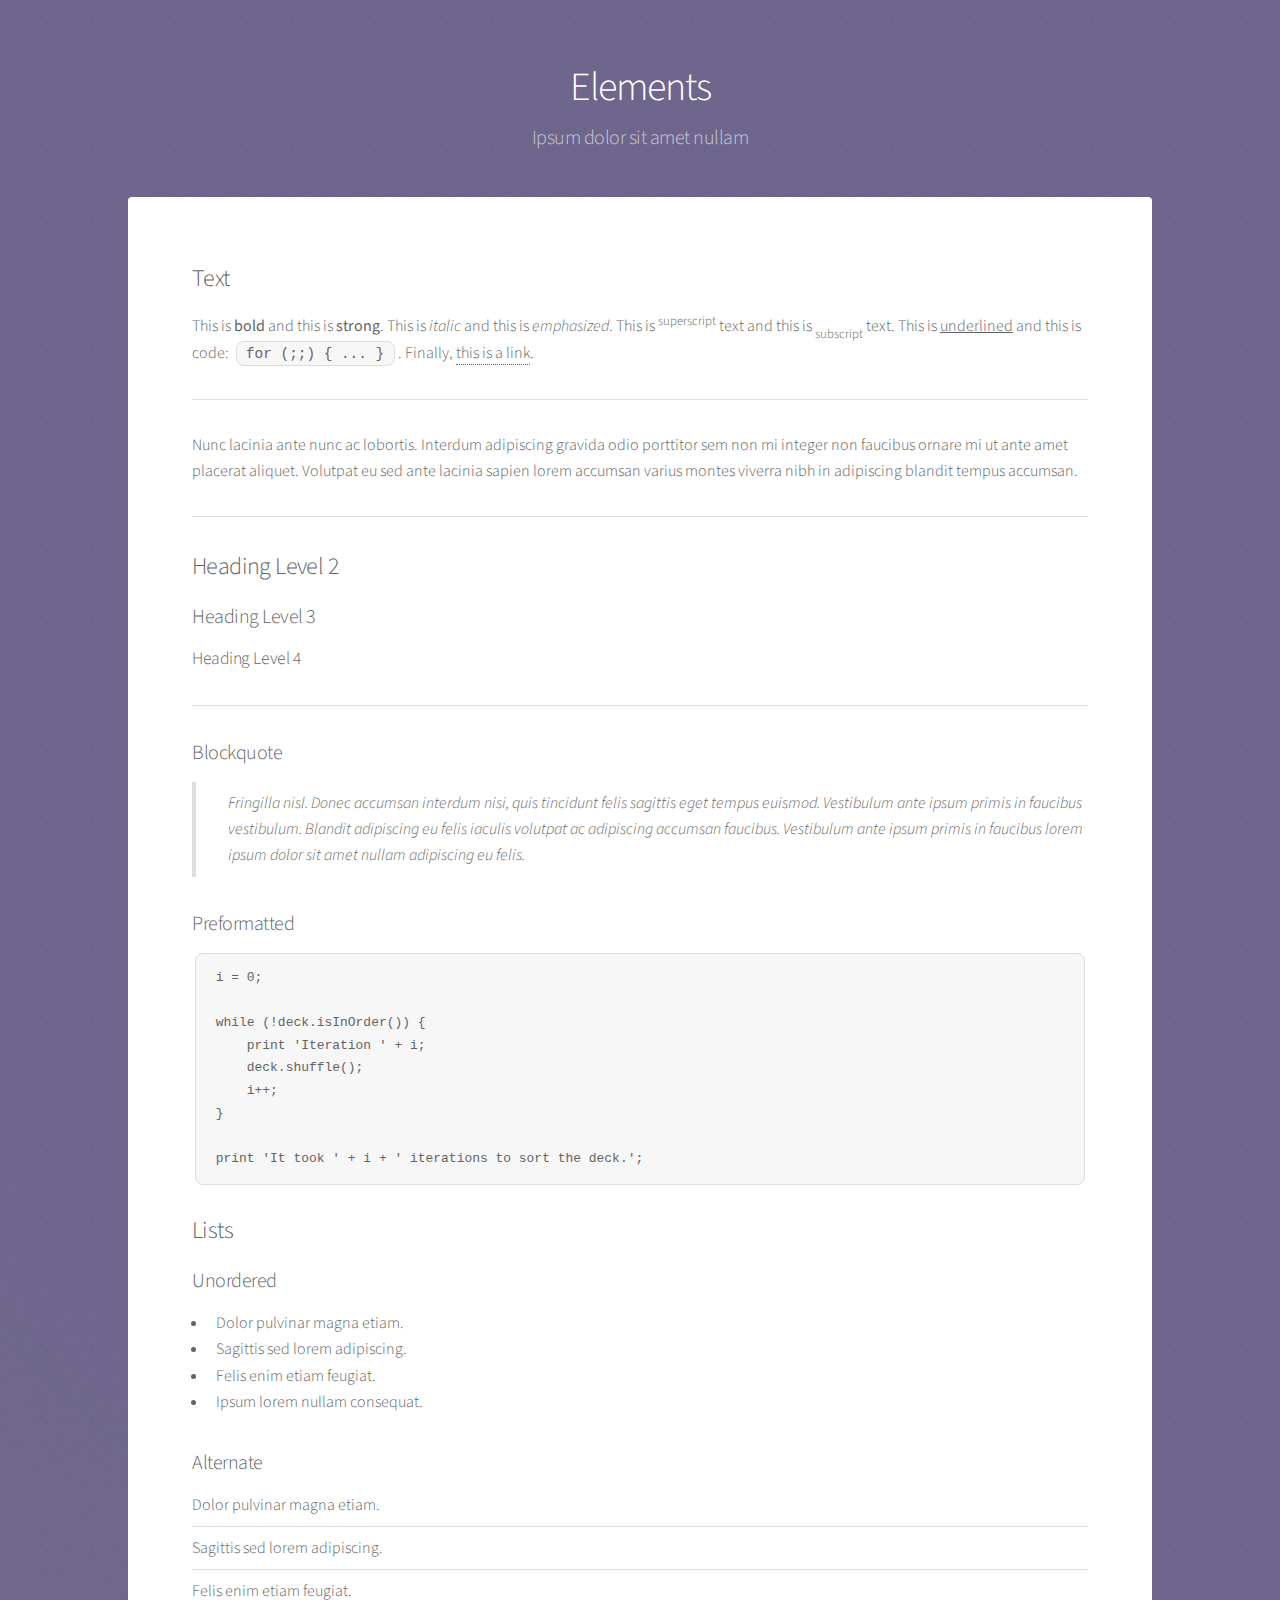
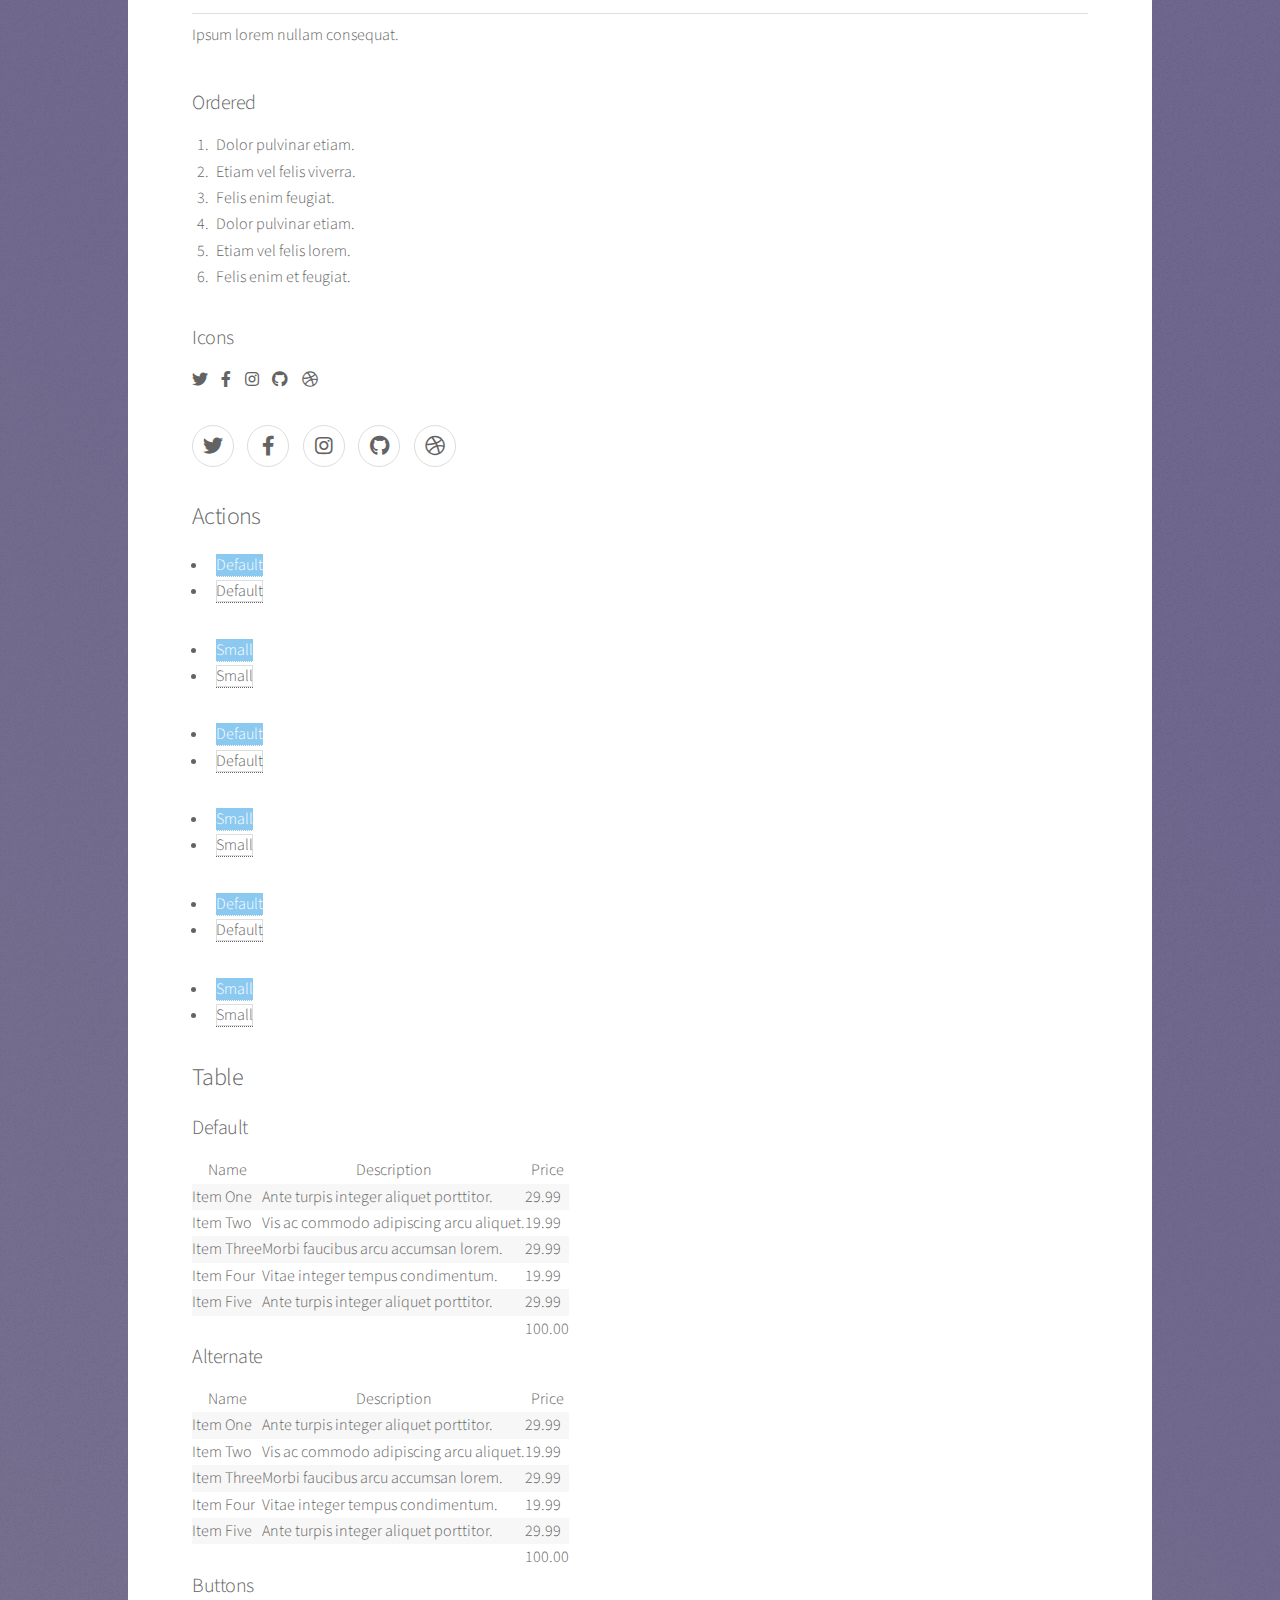
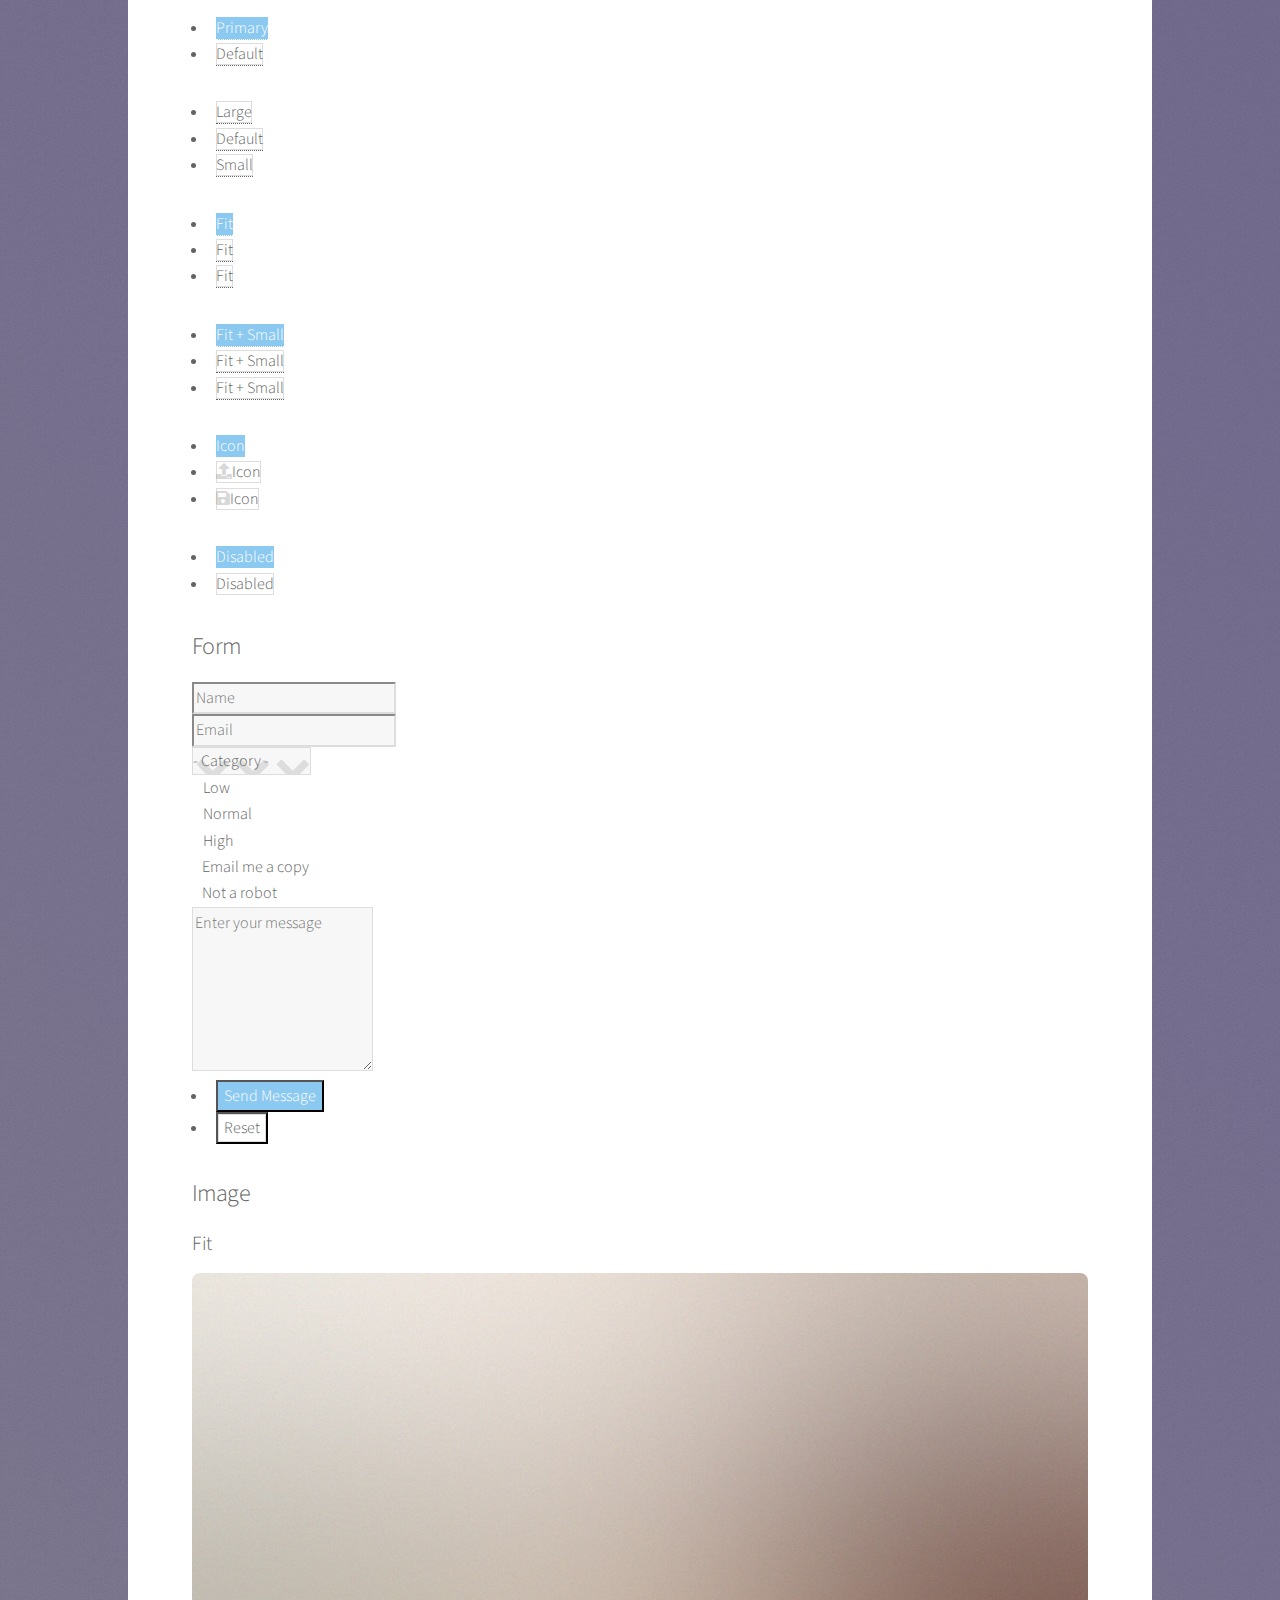
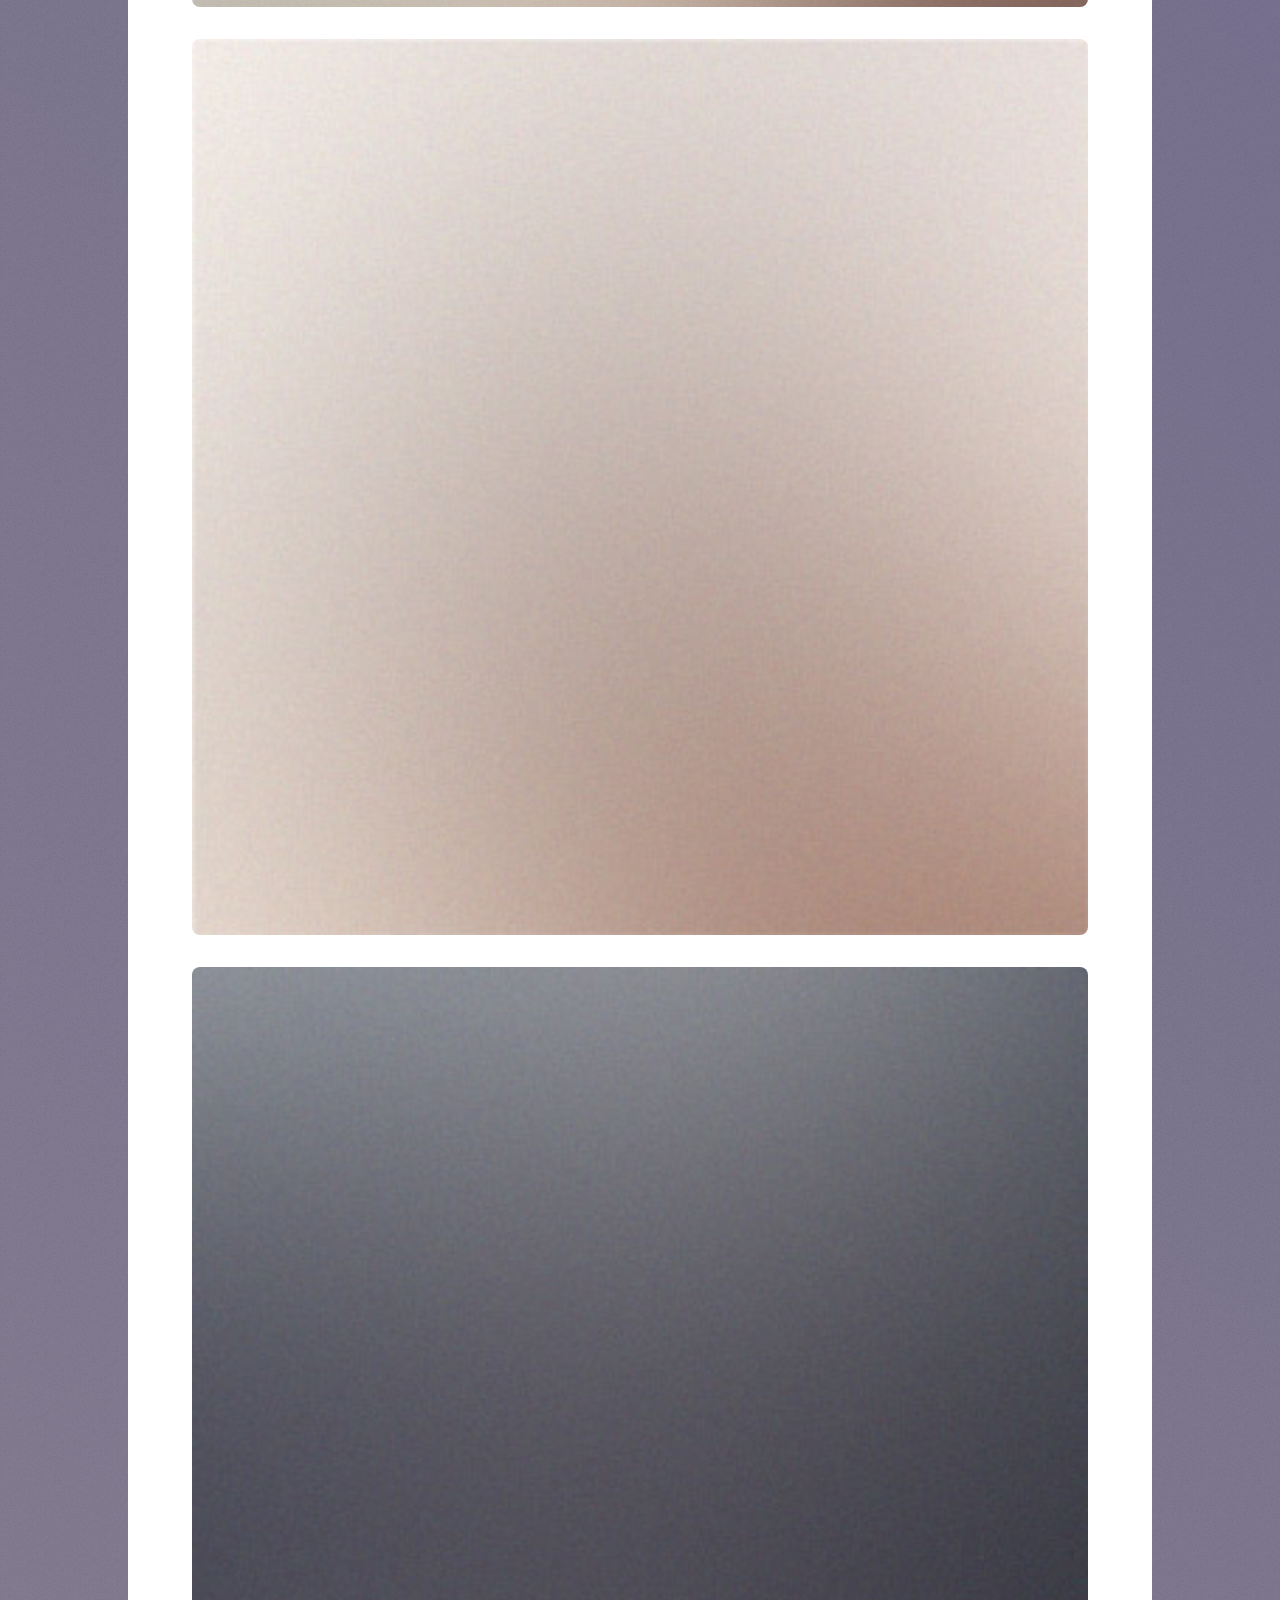
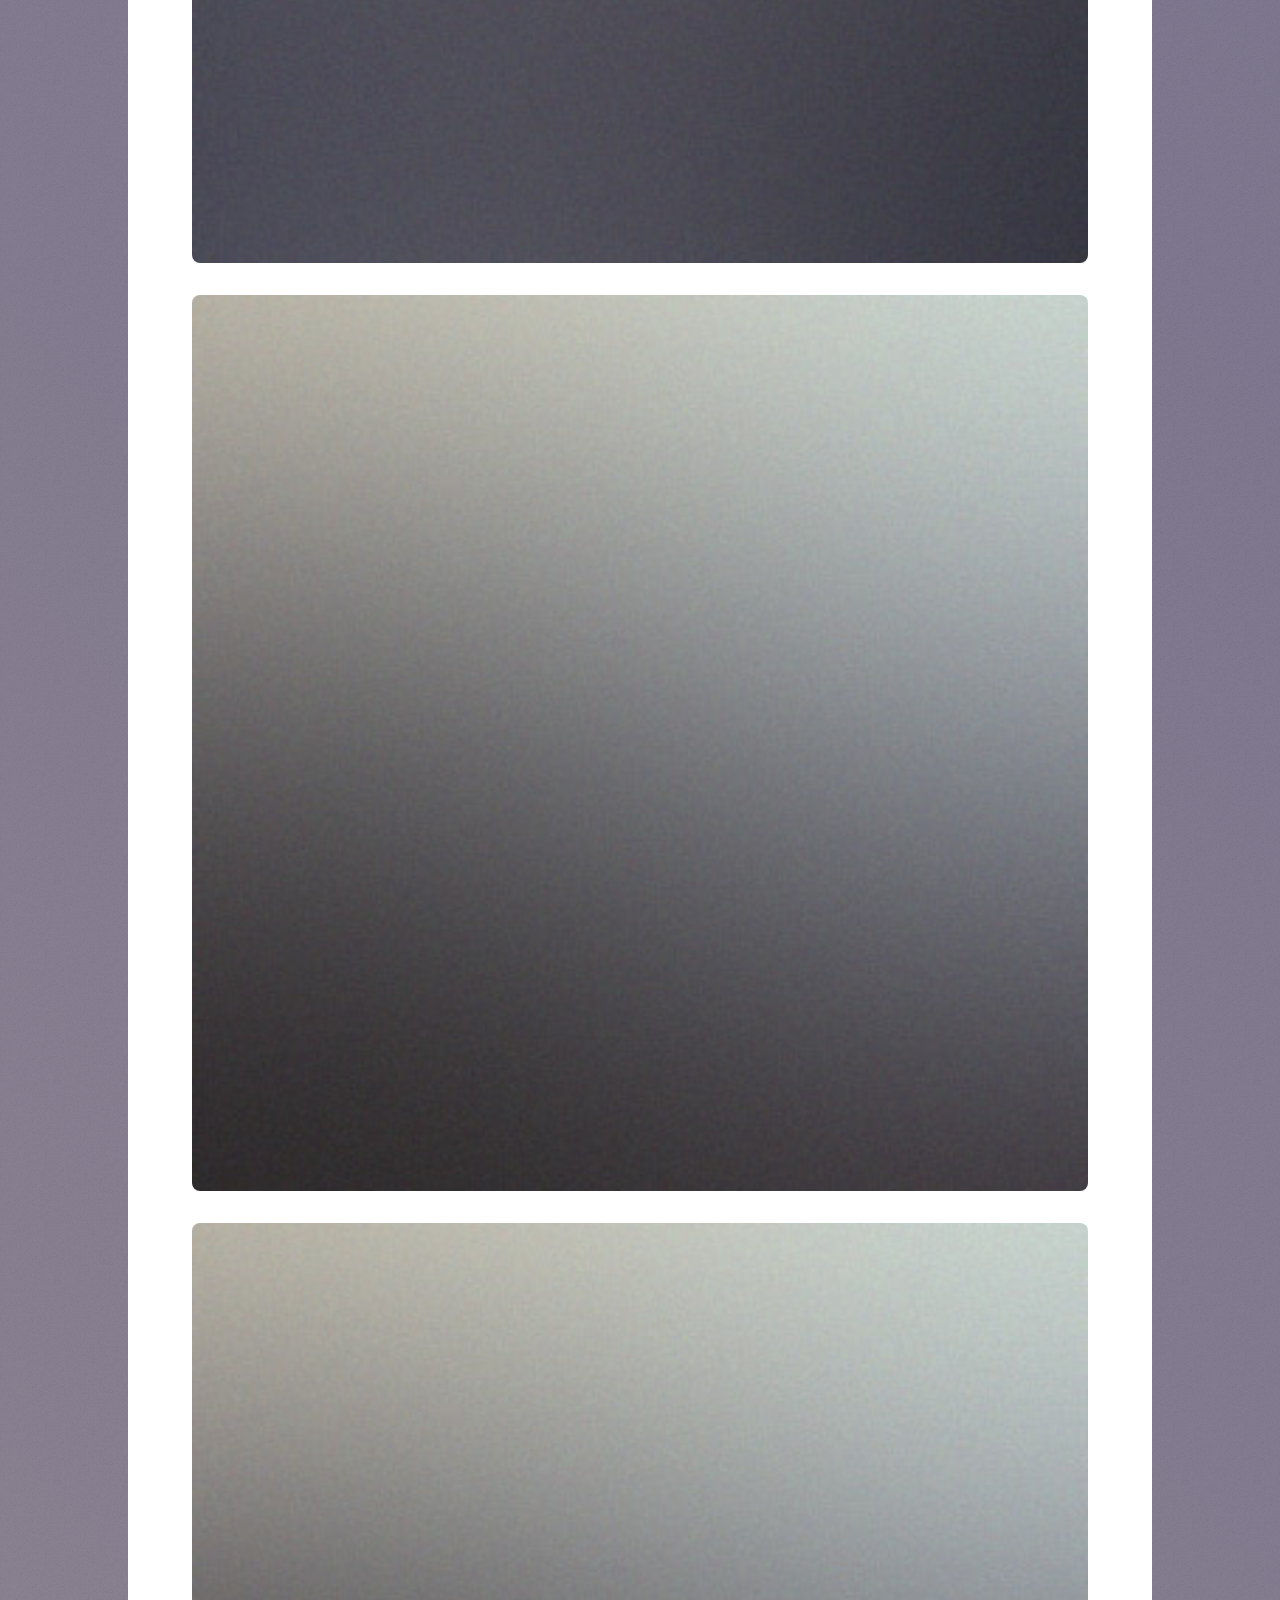
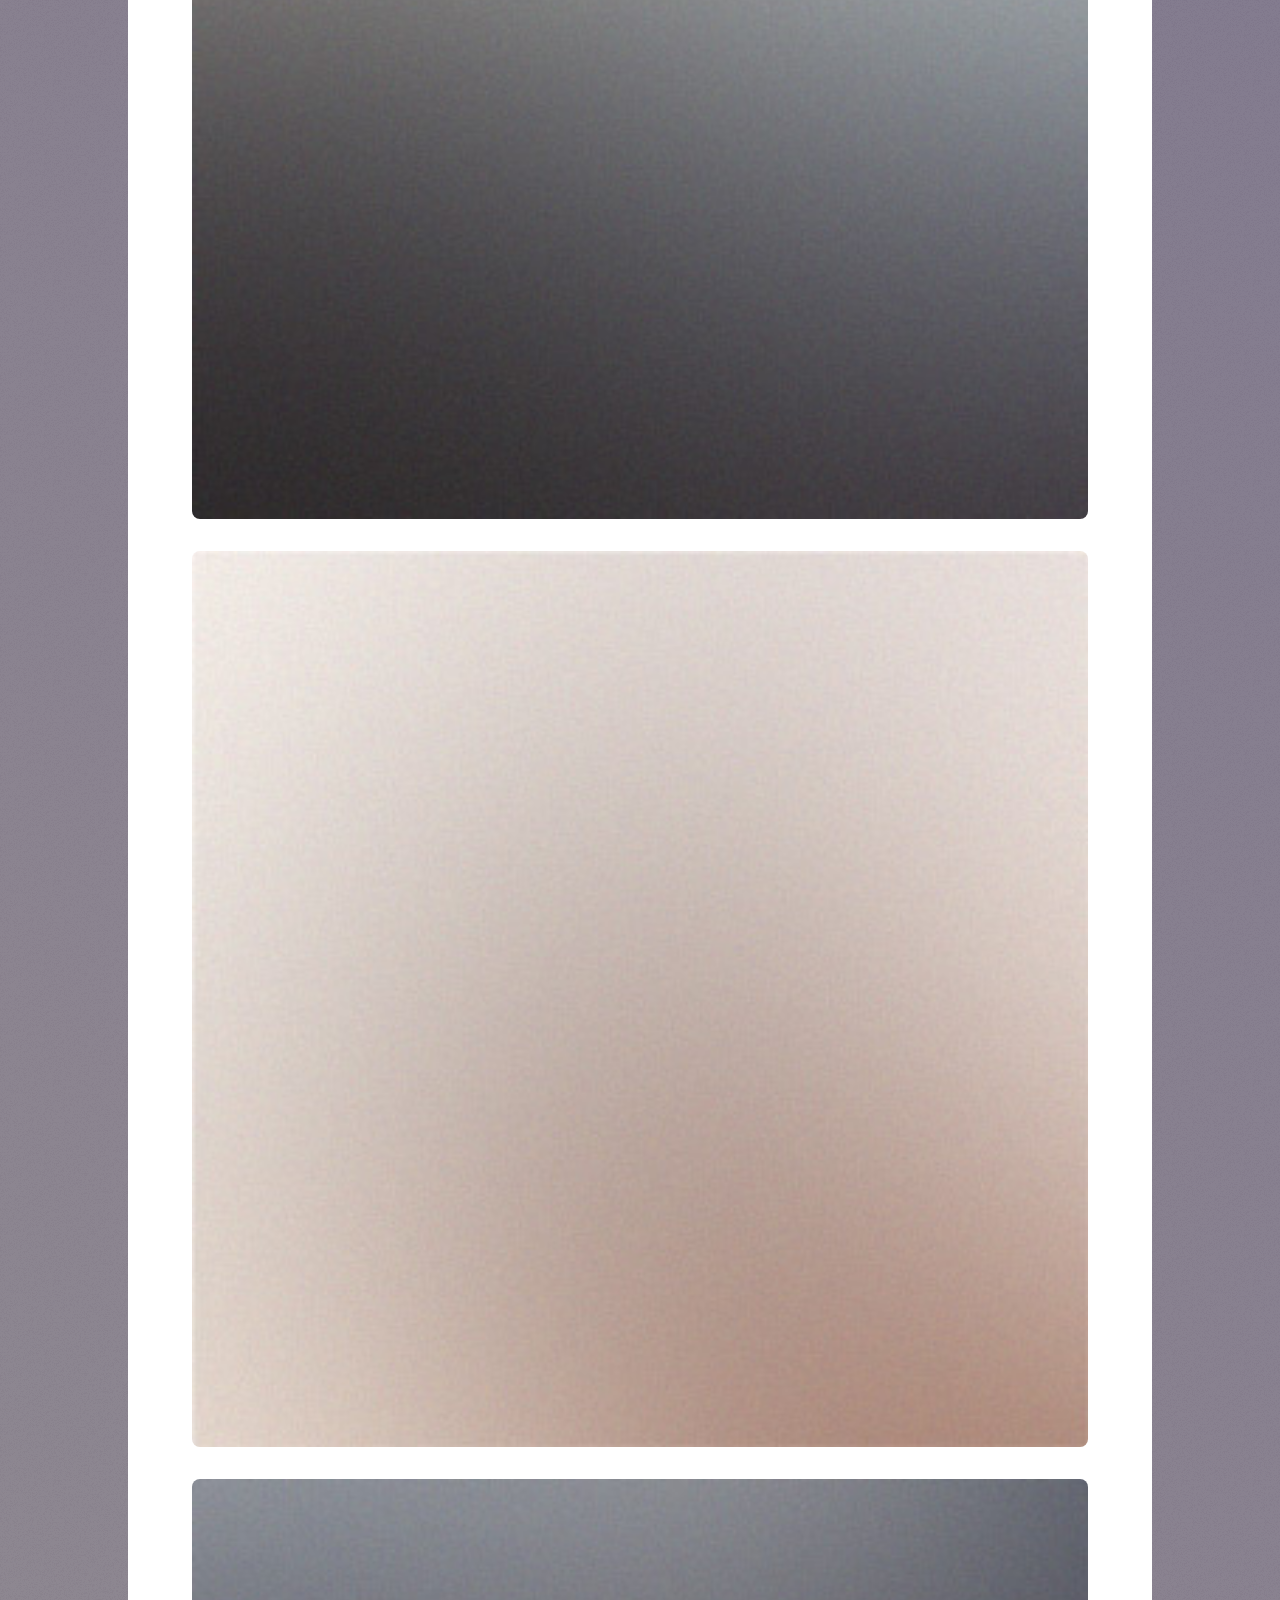
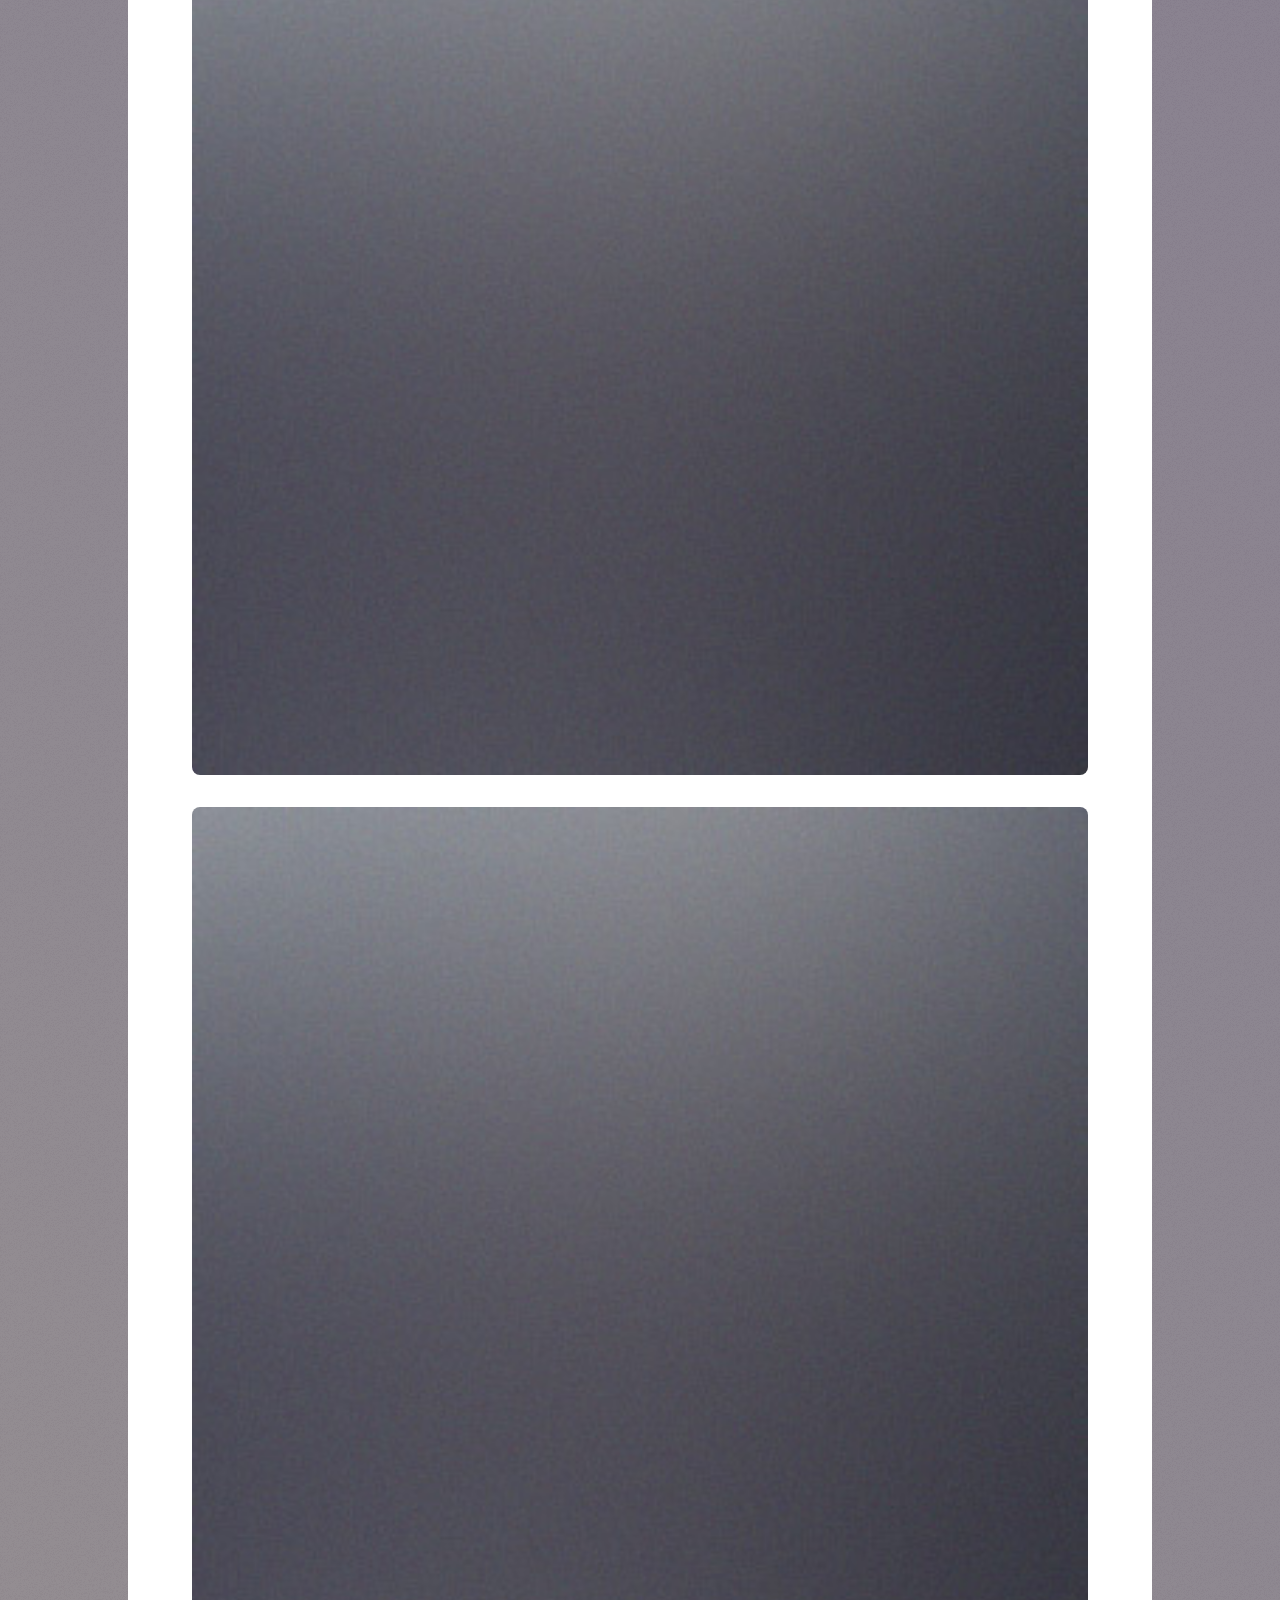
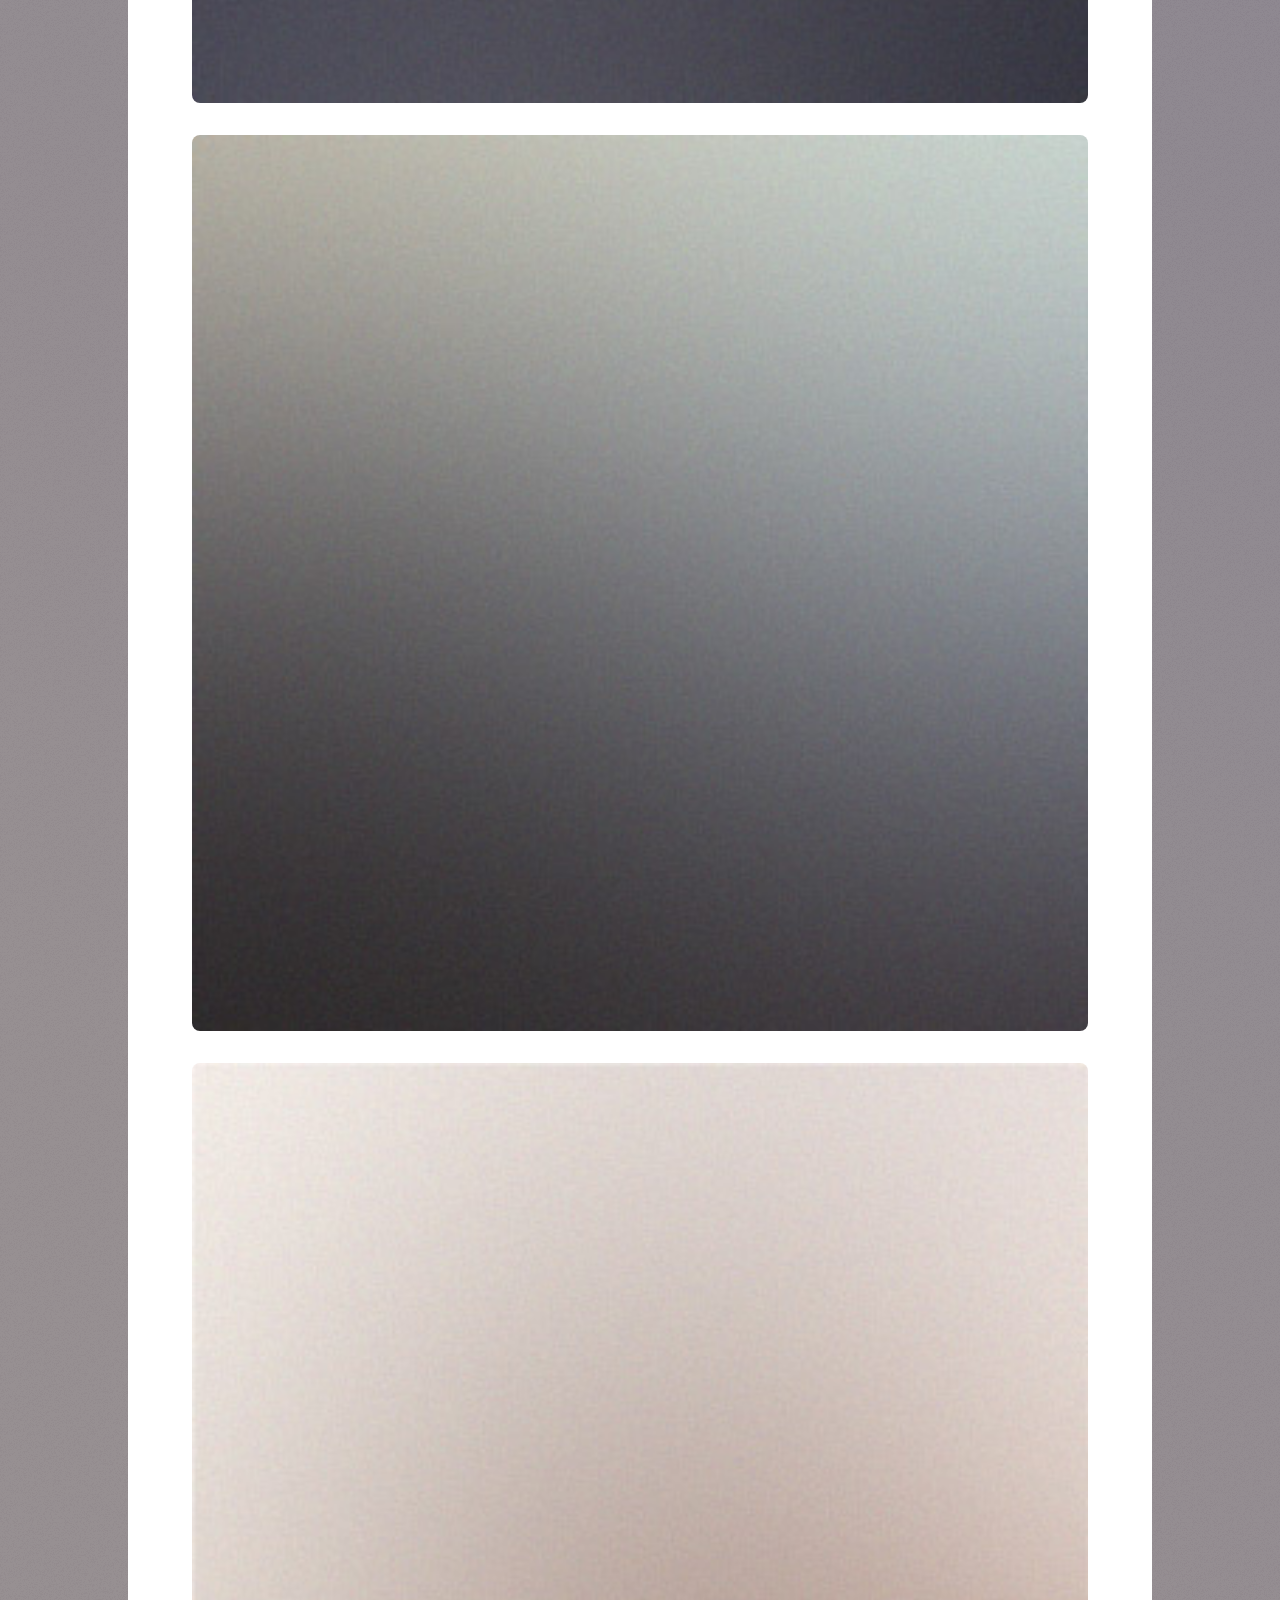
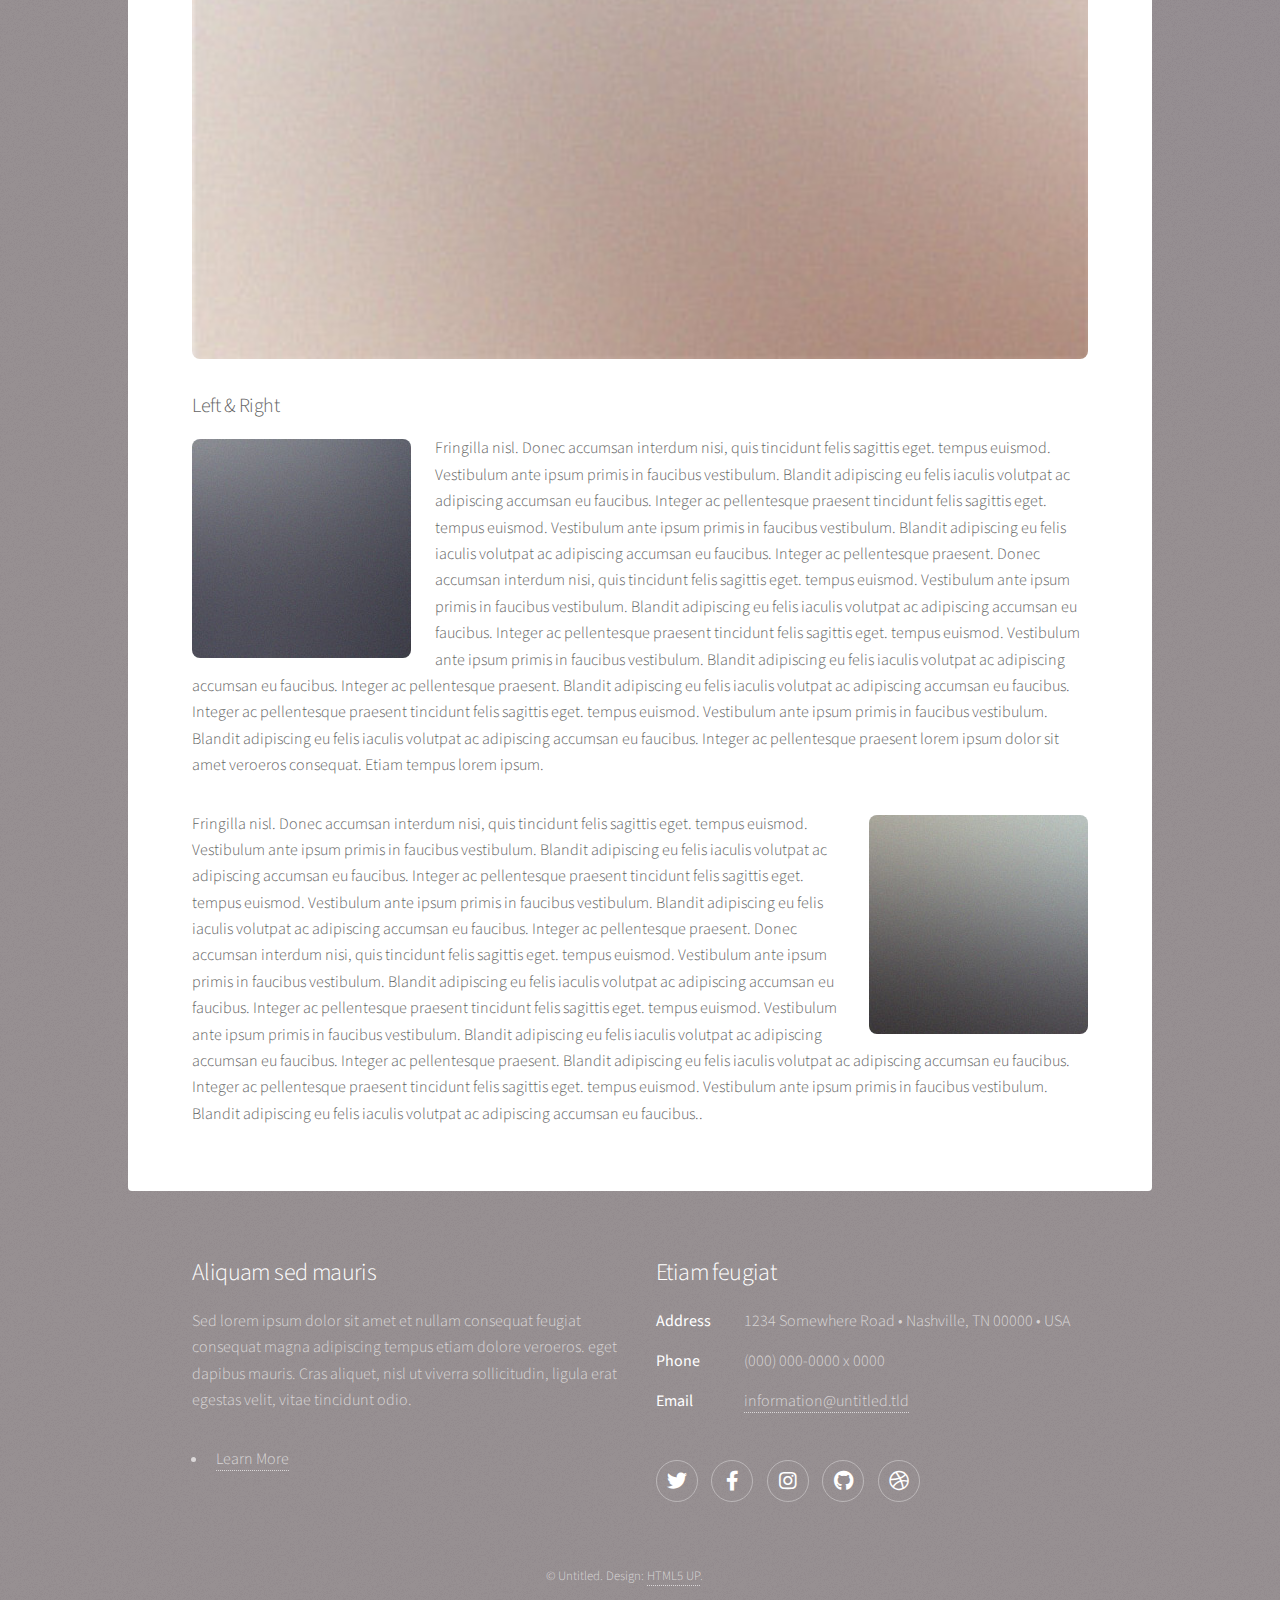
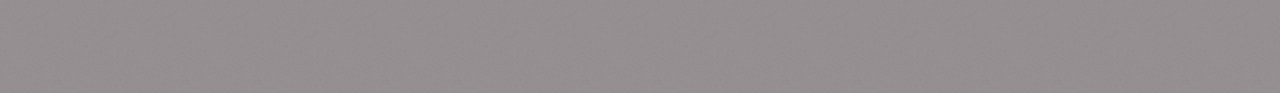
<file: elements.html>
<!DOCTYPE HTML>
<!--
	Stellar by HTML5 UP
	html5up.net | @ajlkn
	Free for personal and commercial use under the CCA 3.0 license (html5up.net/license)
-->
<html>
	<head>
		<title>Elements - Stellar by HTML5 UP</title>
		<meta charset="utf-8" />
		<meta name="viewport" content="width=device-width, initial-scale=1, user-scalable=no" />
		<link rel="stylesheet" href="assets/css/main.css" />
		<noscript><link rel="stylesheet" href="assets/css/noscript.css" /></noscript>
	</head>
	<body class="is-preload">

		<!-- Wrapper -->
			<div id="wrapper">

				<!-- Header -->
					<header id="header">
						<h1>Elements</h1>
						<p>Ipsum dolor sit amet nullam</p>
					</header>

				<!-- Main -->
					<div id="main">

						<!-- Content -->
							<section id="content" class="main">

								<!-- Text -->
									<section>
										<h2>Text</h2>
										<p>This is <b>bold</b> and this is <strong>strong</strong>. This is <i>italic</i> and this is <em>emphasized</em>.
										This is <sup>superscript</sup> text and this is <sub>subscript</sub> text.
										This is <u>underlined</u> and this is code: <code>for (;;) { ... }</code>. Finally, <a href="#">this is a link</a>.</p>
										<hr />
										<p>Nunc lacinia ante nunc ac lobortis. Interdum adipiscing gravida odio porttitor sem non mi integer non faucibus ornare mi ut ante amet placerat aliquet. Volutpat eu sed ante lacinia sapien lorem accumsan varius montes viverra nibh in adipiscing blandit tempus accumsan.</p>
										<hr />
										<h2>Heading Level 2</h2>
										<h3>Heading Level 3</h3>
										<h4>Heading Level 4</h4>
										<hr />
										<h3>Blockquote</h3>
										<blockquote>Fringilla nisl. Donec accumsan interdum nisi, quis tincidunt felis sagittis eget tempus euismod. Vestibulum ante ipsum primis in faucibus vestibulum. Blandit adipiscing eu felis iaculis volutpat ac adipiscing accumsan faucibus. Vestibulum ante ipsum primis in faucibus lorem ipsum dolor sit amet nullam adipiscing eu felis.</blockquote>
										<h3>Preformatted</h3>
										<pre><code>i = 0;

while (!deck.isInOrder()) {
    print 'Iteration ' + i;
    deck.shuffle();
    i++;
}

print 'It took ' + i + ' iterations to sort the deck.';</code></pre>
									</section>

								<!-- Lists -->
									<section>
										<h2>Lists</h2>
										<div class="row">
											<div class="col-6 col-12-medium">
												<h3>Unordered</h3>
												<ul>
													<li>Dolor pulvinar magna etiam.</li>
													<li>Sagittis sed lorem adipiscing.</li>
													<li>Felis enim etiam feugiat.</li>
													<li>Ipsum lorem nullam consequat.</li>
												</ul>
												<h3>Alternate</h3>
												<ul class="alt">
													<li>Dolor pulvinar magna etiam.</li>
													<li>Sagittis sed lorem adipiscing.</li>
													<li>Felis enim etiam feugiat.</li>
													<li>Ipsum lorem nullam consequat.</li>
												</ul>
											</div>
											<div class="col-6 col-12-medium">
												<h3>Ordered</h3>
												<ol>
													<li>Dolor pulvinar etiam.</li>
													<li>Etiam vel felis viverra.</li>
													<li>Felis enim feugiat.</li>
													<li>Dolor pulvinar etiam.</li>
													<li>Etiam vel felis lorem.</li>
													<li>Felis enim et feugiat.</li>
												</ol>
												<h3>Icons</h3>
												<ul class="icons">
													<li><a href="#" class="icon brands fa-twitter"><span class="label">Twitter</span></a></li>
													<li><a href="#" class="icon brands fa-facebook-f"><span class="label">Facebook</span></a></li>
													<li><a href="#" class="icon brands fa-instagram"><span class="label">Instagram</span></a></li>
													<li><a href="#" class="icon brands fa-github"><span class="label">GitHub</span></a></li>
													<li><a href="#" class="icon brands fa-dribbble"><span class="label">Dribbble</span></a></li>
												</ul>
												<ul class="icons">
													<li><a href="#" class="icon brands alt fa-twitter"><span class="label">Twitter</span></a></li>
													<li><a href="#" class="icon brands alt fa-facebook-f"><span class="label">Facebook</span></a></li>
													<li><a href="#" class="icon brands alt fa-instagram"><span class="label">Instagram</span></a></li>
													<li><a href="#" class="icon brands alt fa-github"><span class="label">GitHub</span></a></li>
													<li><a href="#" class="icon brands alt fa-dribbble"><span class="label">Dribbble</span></a></li>
												</ul>
											</div>
										</div>
										<h2>Actions</h2>
										<div class="row">
											<div class="col-6 col-12-medium">
												<ul class="actions">
													<li><a href="#" class="button primary">Default</a></li>
													<li><a href="#" class="button">Default</a></li>
												</ul>
												<ul class="actions small">
													<li><a href="#" class="button primary small">Small</a></li>
													<li><a href="#" class="button small">Small</a></li>
												</ul>
												<ul class="actions stacked">
													<li><a href="#" class="button primary">Default</a></li>
													<li><a href="#" class="button">Default</a></li>
												</ul>
												<ul class="actions stacked">
													<li><a href="#" class="button primary small">Small</a></li>
													<li><a href="#" class="button small">Small</a></li>
												</ul>
											</div>
											<div class="col-6 col-12-medium">
												<ul class="actions stacked">
													<li><a href="#" class="button primary fit">Default</a></li>
													<li><a href="#" class="button fit">Default</a></li>
												</ul>
												<ul class="actions stacked">
													<li><a href="#" class="button primary small fit">Small</a></li>
													<li><a href="#" class="button small fit">Small</a></li>
												</ul>
											</div>
										</div>
									</section>

								<!-- Table -->
									<section>
										<h2>Table</h2>
										<h3>Default</h3>
										<div class="table-wrapper">
											<table>
												<thead>
													<tr>
														<th>Name</th>
														<th>Description</th>
														<th>Price</th>
													</tr>
												</thead>
												<tbody>
													<tr>
														<td>Item One</td>
														<td>Ante turpis integer aliquet porttitor.</td>
														<td>29.99</td>
													</tr>
													<tr>
														<td>Item Two</td>
														<td>Vis ac commodo adipiscing arcu aliquet.</td>
														<td>19.99</td>
													</tr>
													<tr>
														<td>Item Three</td>
														<td> Morbi faucibus arcu accumsan lorem.</td>
														<td>29.99</td>
													</tr>
													<tr>
														<td>Item Four</td>
														<td>Vitae integer tempus condimentum.</td>
														<td>19.99</td>
													</tr>
													<tr>
														<td>Item Five</td>
														<td>Ante turpis integer aliquet porttitor.</td>
														<td>29.99</td>
													</tr>
												</tbody>
												<tfoot>
													<tr>
														<td colspan="2"></td>
														<td>100.00</td>
													</tr>
												</tfoot>
											</table>
										</div>

										<h3>Alternate</h3>
										<div class="table-wrapper">
											<table class="alt">
												<thead>
													<tr>
														<th>Name</th>
														<th>Description</th>
														<th>Price</th>
													</tr>
												</thead>
												<tbody>
													<tr>
														<td>Item One</td>
														<td>Ante turpis integer aliquet porttitor.</td>
														<td>29.99</td>
													</tr>
													<tr>
														<td>Item Two</td>
														<td>Vis ac commodo adipiscing arcu aliquet.</td>
														<td>19.99</td>
													</tr>
													<tr>
														<td>Item Three</td>
														<td> Morbi faucibus arcu accumsan lorem.</td>
														<td>29.99</td>
													</tr>
													<tr>
														<td>Item Four</td>
														<td>Vitae integer tempus condimentum.</td>
														<td>19.99</td>
													</tr>
													<tr>
														<td>Item Five</td>
														<td>Ante turpis integer aliquet porttitor.</td>
														<td>29.99</td>
													</tr>
												</tbody>
												<tfoot>
													<tr>
														<td colspan="2"></td>
														<td>100.00</td>
													</tr>
												</tfoot>
											</table>
										</div>
									</section>

								<!-- Buttons -->
									<section>
										<h3>Buttons</h3>
										<ul class="actions">
											<li><a href="#" class="button primary">Primary</a></li>
											<li><a href="#" class="button">Default</a></li>
										</ul>
										<ul class="actions">
											<li><a href="#" class="button large">Large</a></li>
											<li><a href="#" class="button">Default</a></li>
											<li><a href="#" class="button small">Small</a></li>
										</ul>
										<ul class="actions fit">
											<li><a href="#" class="button primary fit">Fit</a></li>
											<li><a href="#" class="button fit">Fit</a></li>
											<li><a href="#" class="button fit">Fit</a></li>
										</ul>
										<ul class="actions fit small">
											<li><a href="#" class="button primary fit small">Fit + Small</a></li>
											<li><a href="#" class="button fit small">Fit + Small</a></li>
											<li><a href="#" class="button fit small">Fit + Small</a></li>
										</ul>
										<ul class="actions">
											<li><a href="#" class="button primary icon solidfa-download">Icon</a></li>
											<li><a href="#" class="button icon solid fa-upload">Icon</a></li>
											<li><a href="#" class="button icon solid fa-save">Icon</a></li>
										</ul>
										<ul class="actions">
											<li><span class="button primary disabled">Disabled</span></li>
											<li><span class="button disabled">Disabled</span></li>
										</ul>
									</section>

								<!-- Form -->
									<section>
										<h2>Form</h2>
										<form method="post" action="#">
											<div class="row gtr-uniform">
												<div class="col-6 col-12-xsmall">
													<input type="text" name="demo-name" id="demo-name" value="" placeholder="Name" />
												</div>
												<div class="col-6 col-12-xsmall">
													<input type="email" name="demo-email" id="demo-email" value="" placeholder="Email" />
												</div>
												<div class="col-12">
													<select name="demo-category" id="demo-category">
														<option value="">- Category -</option>
														<option value="1">Manufacturing</option>
														<option value="1">Shipping</option>
														<option value="1">Administration</option>
														<option value="1">Human Resources</option>
													</select>
												</div>
												<div class="col-4 col-12-small">
													<input type="radio" id="demo-priority-low" name="demo-priority" checked>
													<label for="demo-priority-low">Low</label>
												</div>
												<div class="col-4 col-12-small">
													<input type="radio" id="demo-priority-normal" name="demo-priority">
													<label for="demo-priority-normal">Normal</label>
												</div>
												<div class="col-4 col-12-small">
													<input type="radio" id="demo-priority-high" name="demo-priority">
													<label for="demo-priority-high">High</label>
												</div>
												<div class="col-6 col-12-small">
													<input type="checkbox" id="demo-copy" name="demo-copy">
													<label for="demo-copy">Email me a copy</label>
												</div>
												<div class="col-6 col-12-small">
													<input type="checkbox" id="demo-human" name="demo-human" checked>
													<label for="demo-human">Not a robot</label>
												</div>
												<div class="col-12">
													<textarea name="demo-message" id="demo-message" placeholder="Enter your message" rows="6"></textarea>
												</div>
												<div class="col-12">
													<ul class="actions">
														<li><input type="submit" value="Send Message" class="primary" /></li>
														<li><input type="reset" value="Reset" /></li>
													</ul>
												</div>
											</div>
										</form>
									</section>

								<!-- Image -->
									<section>
										<h2>Image</h2>
										<h3>Fit</h3>
										<div class="box alt">
											<div class="row gtr-uniform">
												<div class="col-12"><span class="image fit"><img src="images/pic04.jpg" alt="" /></span></div>
												<div class="col-4"><span class="image fit"><img src="images/pic01.jpg" alt="" /></span></div>
												<div class="col-4"><span class="image fit"><img src="images/pic02.jpg" alt="" /></span></div>
												<div class="col-4"><span class="image fit"><img src="images/pic03.jpg" alt="" /></span></div>
												<div class="col-4"><span class="image fit"><img src="images/pic03.jpg" alt="" /></span></div>
												<div class="col-4"><span class="image fit"><img src="images/pic01.jpg" alt="" /></span></div>
												<div class="col-4"><span class="image fit"><img src="images/pic02.jpg" alt="" /></span></div>
												<div class="col-4"><span class="image fit"><img src="images/pic02.jpg" alt="" /></span></div>
												<div class="col-4"><span class="image fit"><img src="images/pic03.jpg" alt="" /></span></div>
												<div class="col-4"><span class="image fit"><img src="images/pic01.jpg" alt="" /></span></div>
											</div>
										</div>
										<h3>Left &amp; Right</h3>
										<p><span class="image left"><img src="images/pic05.jpg" alt="" /></span>Fringilla nisl. Donec accumsan interdum nisi, quis tincidunt felis sagittis eget. tempus euismod. Vestibulum ante ipsum primis in faucibus vestibulum. Blandit adipiscing eu felis iaculis volutpat ac adipiscing accumsan eu faucibus. Integer ac pellentesque praesent tincidunt felis sagittis eget. tempus euismod. Vestibulum ante ipsum primis in faucibus vestibulum. Blandit adipiscing eu felis iaculis volutpat ac adipiscing accumsan eu faucibus. Integer ac pellentesque praesent. Donec accumsan interdum nisi, quis tincidunt felis sagittis eget. tempus euismod. Vestibulum ante ipsum primis in faucibus vestibulum. Blandit adipiscing eu felis iaculis volutpat ac adipiscing accumsan eu faucibus. Integer ac pellentesque praesent tincidunt felis sagittis eget. tempus euismod. Vestibulum ante ipsum primis in faucibus vestibulum. Blandit adipiscing eu felis iaculis volutpat ac adipiscing accumsan eu faucibus. Integer ac pellentesque praesent. Blandit adipiscing eu felis iaculis volutpat ac adipiscing accumsan eu faucibus. Integer ac pellentesque praesent tincidunt felis sagittis eget. tempus euismod. Vestibulum ante ipsum primis in faucibus vestibulum. Blandit adipiscing eu felis iaculis volutpat ac adipiscing accumsan eu faucibus. Integer ac pellentesque praesent lorem ipsum dolor sit amet veroeros consequat. Etiam tempus lorem ipsum.</p>
										<p><span class="image right"><img src="images/pic06.jpg" alt="" /></span>Fringilla nisl. Donec accumsan interdum nisi, quis tincidunt felis sagittis eget. tempus euismod. Vestibulum ante ipsum primis in faucibus vestibulum. Blandit adipiscing eu felis iaculis volutpat ac adipiscing accumsan eu faucibus. Integer ac pellentesque praesent tincidunt felis sagittis eget. tempus euismod. Vestibulum ante ipsum primis in faucibus vestibulum. Blandit adipiscing eu felis iaculis volutpat ac adipiscing accumsan eu faucibus. Integer ac pellentesque praesent. Donec accumsan interdum nisi, quis tincidunt felis sagittis eget. tempus euismod. Vestibulum ante ipsum primis in faucibus vestibulum. Blandit adipiscing eu felis iaculis volutpat ac adipiscing accumsan eu faucibus. Integer ac pellentesque praesent tincidunt felis sagittis eget. tempus euismod. Vestibulum ante ipsum primis in faucibus vestibulum. Blandit adipiscing eu felis iaculis volutpat ac adipiscing accumsan eu faucibus. Integer ac pellentesque praesent. Blandit adipiscing eu felis iaculis volutpat ac adipiscing accumsan eu faucibus. Integer ac pellentesque praesent tincidunt felis sagittis eget. tempus euismod. Vestibulum ante ipsum primis in faucibus vestibulum. Blandit adipiscing eu felis iaculis volutpat ac adipiscing accumsan eu faucibus..</p>
									</section>

							</section>

					</div>

				<!-- Footer -->
					<footer id="footer">
						<section>
							<h2>Aliquam sed mauris</h2>
							<p>Sed lorem ipsum dolor sit amet et nullam consequat feugiat consequat magna adipiscing tempus etiam dolore veroeros. eget dapibus mauris. Cras aliquet, nisl ut viverra sollicitudin, ligula erat egestas velit, vitae tincidunt odio.</p>
							<ul class="actions">
								<li><a href="#" class="button">Learn More</a></li>
							</ul>
						</section>
						<section>
							<h2>Etiam feugiat</h2>
							<dl class="alt">
								<dt>Address</dt>
								<dd>1234 Somewhere Road &bull; Nashville, TN 00000 &bull; USA</dd>
								<dt>Phone</dt>
								<dd>(000) 000-0000 x 0000</dd>
								<dt>Email</dt>
								<dd><a href="#">information@untitled.tld</a></dd>
							</dl>
							<ul class="icons">
								<li><a href="#" class="icon brands fa-twitter alt"><span class="label">Twitter</span></a></li>
								<li><a href="#" class="icon brands fa-facebook-f alt"><span class="label">Facebook</span></a></li>
								<li><a href="#" class="icon brands fa-instagram alt"><span class="label">Instagram</span></a></li>
								<li><a href="#" class="icon brands fa-github alt"><span class="label">GitHub</span></a></li>
								<li><a href="#" class="icon brands fa-dribbble alt"><span class="label">Dribbble</span></a></li>
							</ul>
						</section>
						<p class="copyright">&copy; Untitled. Design: <a href="https://html5up.net">HTML5 UP</a>.</p>
					</footer>

			</div>

		<!-- Scripts -->
			<script src="assets/js/jquery.min.js"></script>
			<script src="assets/js/jquery.scrollex.min.js"></script>
			<script src="assets/js/jquery.scrolly.min.js"></script>
			<script src="assets/js/browser.min.js"></script>
			<script src="assets/js/breakpoints.min.js"></script>
			<script src="assets/js/util.js"></script>
			<script src="assets/js/main.js"></script>

	</body>
</html>
</file>
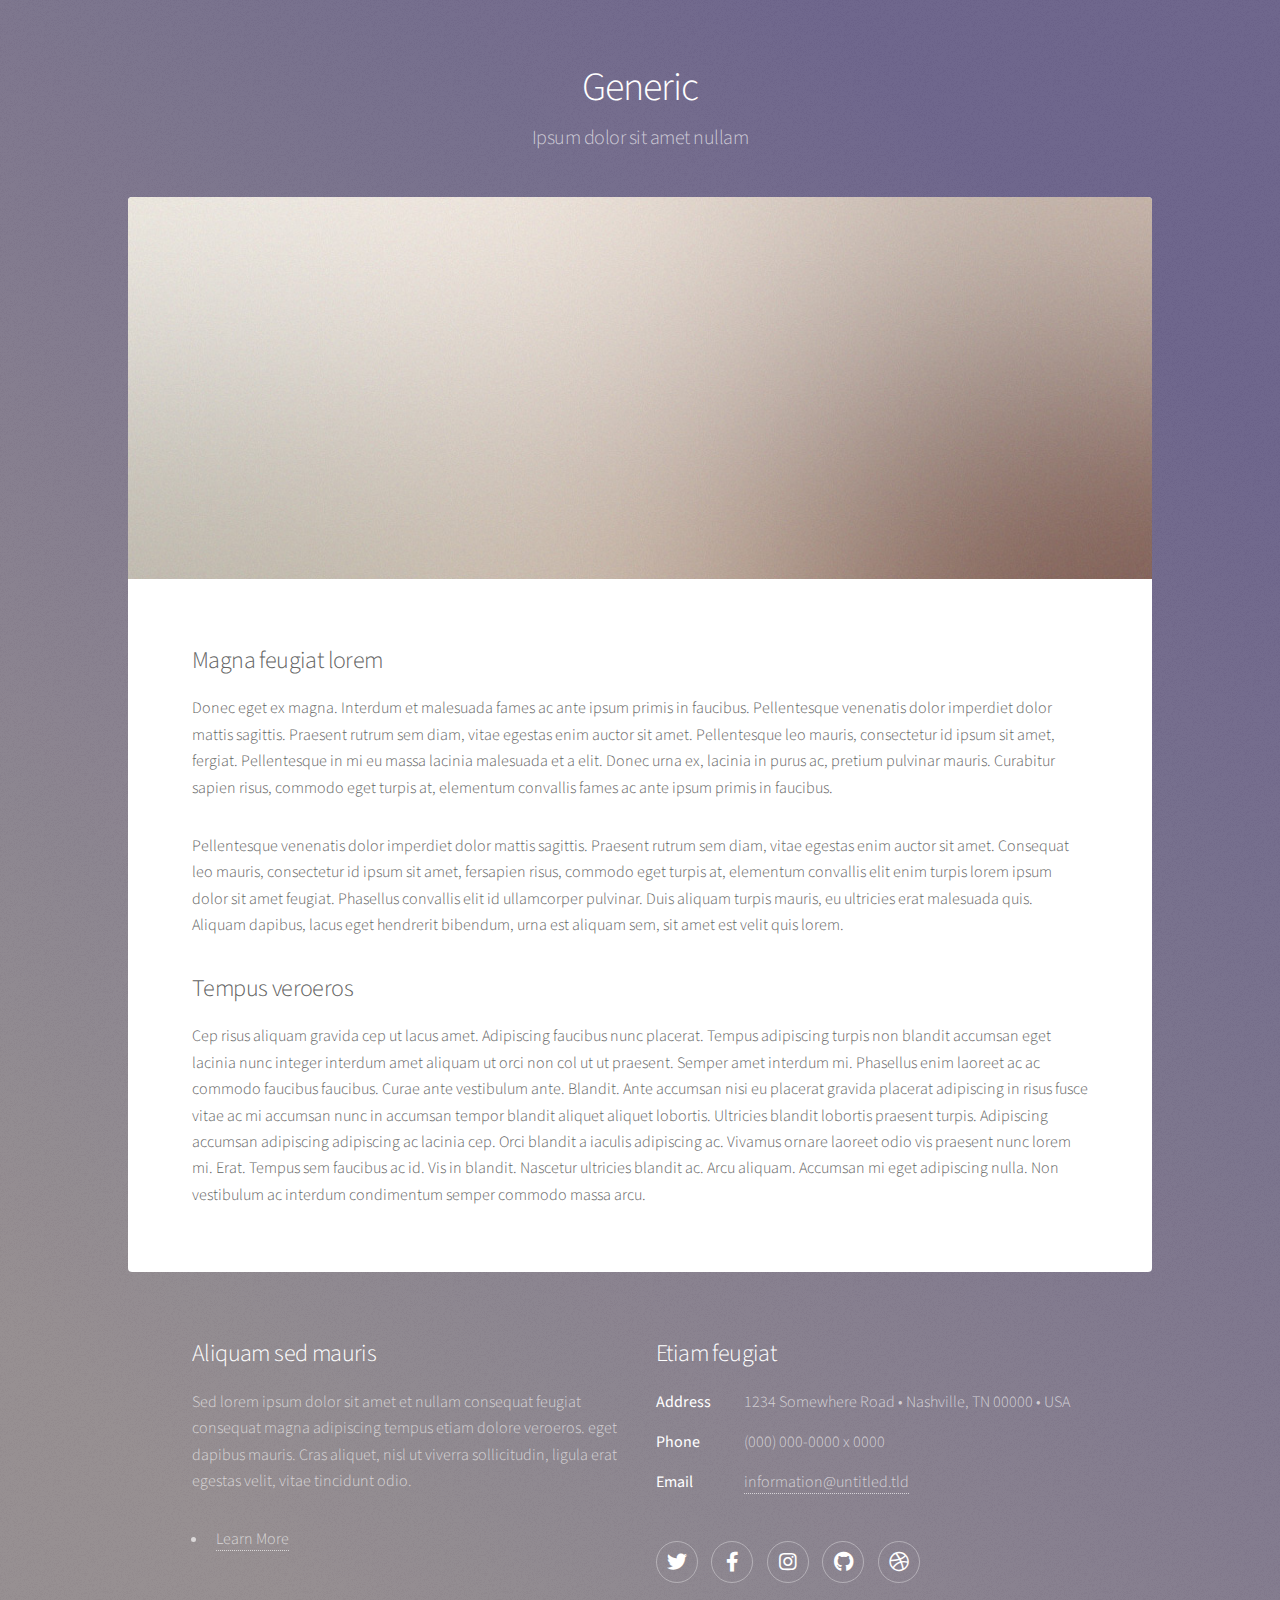
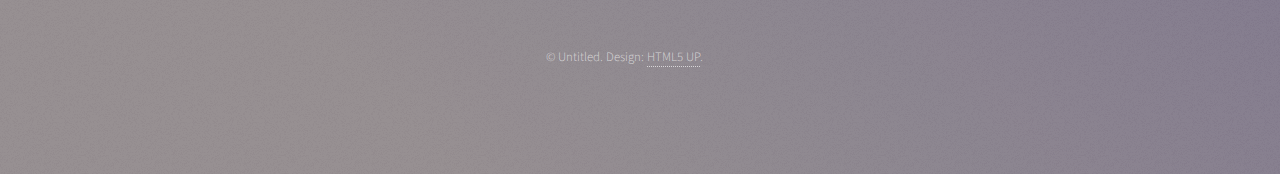
<file: generic.html>
<!DOCTYPE HTML>
<!--
	Stellar by HTML5 UP
	html5up.net | @ajlkn
	Free for personal and commercial use under the CCA 3.0 license (html5up.net/license)
-->
<html>
	<head>
		<title>Generic - Stellar by HTML5 UP</title>
		<meta charset="utf-8" />
		<meta name="viewport" content="width=device-width, initial-scale=1, user-scalable=no" />
		<link rel="stylesheet" href="assets/css/main.css" />
		<noscript><link rel="stylesheet" href="assets/css/noscript.css" /></noscript>
	</head>
	<body class="is-preload">

		<!-- Wrapper -->
			<div id="wrapper">

				<!-- Header -->
					<header id="header">
						<h1>Generic</h1>
						<p>Ipsum dolor sit amet nullam</p>
					</header>

				<!-- Main -->
					<div id="main">

						<!-- Content -->
							<section id="content" class="main">
								<span class="image main"><img src="images/pic04.jpg" alt="" /></span>
								<h2>Magna feugiat lorem</h2>
								<p>Donec eget ex magna. Interdum et malesuada fames ac ante ipsum primis in faucibus. Pellentesque venenatis dolor imperdiet dolor mattis sagittis. Praesent rutrum sem diam, vitae egestas enim auctor sit amet. Pellentesque leo mauris, consectetur id ipsum sit amet, fergiat. Pellentesque in mi eu massa lacinia malesuada et a elit. Donec urna ex, lacinia in purus ac, pretium pulvinar mauris. Curabitur sapien risus, commodo eget turpis at, elementum convallis fames ac ante ipsum primis in faucibus.</p>
								<p>Pellentesque venenatis dolor imperdiet dolor mattis sagittis. Praesent rutrum sem diam, vitae egestas enim auctor sit amet. Consequat leo mauris, consectetur id ipsum sit amet, fersapien risus, commodo eget turpis at, elementum convallis elit enim turpis lorem ipsum dolor sit amet feugiat. Phasellus convallis elit id ullamcorper pulvinar. Duis aliquam turpis mauris, eu ultricies erat malesuada quis. Aliquam dapibus, lacus eget hendrerit bibendum, urna est aliquam sem, sit amet est velit quis lorem.</p>
								<h2>Tempus veroeros</h2>
								<p>Cep risus aliquam gravida cep ut lacus amet. Adipiscing faucibus nunc placerat. Tempus adipiscing turpis non blandit accumsan eget lacinia nunc integer interdum amet aliquam ut orci non col ut ut praesent. Semper amet interdum mi. Phasellus enim laoreet ac ac commodo faucibus faucibus. Curae ante vestibulum ante. Blandit. Ante accumsan nisi eu placerat gravida placerat adipiscing in risus fusce vitae ac mi accumsan nunc in accumsan tempor blandit aliquet aliquet lobortis. Ultricies blandit lobortis praesent turpis. Adipiscing accumsan adipiscing adipiscing ac lacinia cep. Orci blandit a iaculis adipiscing ac. Vivamus ornare laoreet odio vis praesent nunc lorem mi. Erat. Tempus sem faucibus ac id. Vis in blandit. Nascetur ultricies blandit ac. Arcu aliquam. Accumsan mi eget adipiscing nulla. Non vestibulum ac interdum condimentum semper commodo massa arcu.</p>
							</section>

					</div>

				<!-- Footer -->
					<footer id="footer">
						<section>
							<h2>Aliquam sed mauris</h2>
							<p>Sed lorem ipsum dolor sit amet et nullam consequat feugiat consequat magna adipiscing tempus etiam dolore veroeros. eget dapibus mauris. Cras aliquet, nisl ut viverra sollicitudin, ligula erat egestas velit, vitae tincidunt odio.</p>
							<ul class="actions">
								<li><a href="#" class="button">Learn More</a></li>
							</ul>
						</section>
						<section>
							<h2>Etiam feugiat</h2>
							<dl class="alt">
								<dt>Address</dt>
								<dd>1234 Somewhere Road &bull; Nashville, TN 00000 &bull; USA</dd>
								<dt>Phone</dt>
								<dd>(000) 000-0000 x 0000</dd>
								<dt>Email</dt>
								<dd><a href="#">information@untitled.tld</a></dd>
							</dl>
							<ul class="icons">
								<li><a href="#" class="icon brands fa-twitter alt"><span class="label">Twitter</span></a></li>
								<li><a href="#" class="icon brands fa-facebook-f alt"><span class="label">Facebook</span></a></li>
								<li><a href="#" class="icon brands fa-instagram alt"><span class="label">Instagram</span></a></li>
								<li><a href="#" class="icon brands fa-github alt"><span class="label">GitHub</span></a></li>
								<li><a href="#" class="icon brands fa-dribbble alt"><span class="label">Dribbble</span></a></li>
							</ul>
						</section>
						<p class="copyright">&copy; Untitled. Design: <a href="https://html5up.net">HTML5 UP</a>.</p>
					</footer>

			</div>

		<!-- Scripts -->
			<script src="assets/js/jquery.min.js"></script>
			<script src="assets/js/jquery.scrollex.min.js"></script>
			<script src="assets/js/jquery.scrolly.min.js"></script>
			<script src="assets/js/browser.min.js"></script>
			<script src="assets/js/breakpoints.min.js"></script>
			<script src="assets/js/util.js"></script>
			<script src="assets/js/main.js"></script>

	</body>
</html>
</file>
<file: assets/css/noscript.css>
/*
	Stellar by HTML5 UP
	html5up.net | @ajlkn
	Free for personal and commercial use under the CCA 3.0 license (html5up.net/license)
*/

/* Header */

	body.is-preload #header.alt > * {
		opacity: 1;
	}

	body.is-preload #header.alt .logo {
		-moz-transform: none;
		-webkit-transform: none;
		-ms-transform: none;
		transform: none;
	}
</file>
<file: assets/css/main.css>
@import url(fontawesome-all.min.css);
@import 'https://fonts.googleapis.com/css?family=Source+Sans+Pro:300,400';

/*
	Stellar by HTML5 UP
	html5up.net | @ajlkn
	Free for personal and commercial use under the CCA 3.0 license (html5up.net/license)
*/

html, body, div, span, applet, object,
iframe, h1, h2, h3, h4, h5, h6, p, blockquote,
pre, a, abbr, acronym, address, big, cite,
code, del, dfn, em, img, ins, kbd, q, s, samp,
small, strike, strong, sub, sup, tt, var, b,
u, i, center, dl, dt, dd, ol, ul, li, fieldset,
form, label, legend, table, caption, tbody,
tfoot, thead, tr, th, td, article, aside,
canvas, details, embed, figure, figcaption,
footer, header, hgroup, menu, nav, output, ruby,
section, summary, time, mark, audio, video {
	margin: 0;
	padding: 0;
	border: 0;
	font-size: 100%;
	font: inherit;
	vertical-align: baseline;}

article, aside, details, figcaption, figure,
footer, header, hgroup, menu, nav, section {
	display: block;}

body {
	line-height: 1;
}

ol, ul {
	list-style: none;
}

blockquote, q {
	quotes: none;
}

	blockquote:before, blockquote:after, q:before, q:after {
		content: '';
		content: none;
	}

table {
	border-collapse: collapse;
	border-spacing: 0;
}

mark {
	background-color: transparent;
	color: inherit;
}

input, select, textarea {
	appearance: none;
}

/* Basic */

	@media screen and (max-width: 480px) {

		html, body {
			min-width: 320px;
		}

	}

	html {
		box-sizing: border-box;
	}

	*, *:before, *:after {
		box-sizing: inherit;
	}

	body {
		background-color: #977392;
		background-image: url("images/overlay.png"), linear-gradient(45deg, #978f90 15%, #6d648a 85%);
	}

		body.is-preload *, body.is-preload *:before, body.is-preload *:after {
			animation: none !important;
			transition: none !important;
		}

/* Type */

	body {
		background-color: #935d8c;
		color: rgba(255, 255, 255, 0.65);
	}

	body, input, select, textarea {
		font-family: "Source Sans Pro", Helvetica, sans-serif;
		font-size: 17pt;
		font-weight: 300;
		line-height: 1.65;
	}

		@media screen and (max-width: 1680px) {

			body, input, select, textarea {
				font-size: 14pt;
			}

		}

		@media screen and (max-width: 1280px) {

			body, input, select, textarea {
				font-size: 12pt;
			}

		}

		@media screen and (max-width: 360px) {

			body, input, select, textarea {
				font-size: 11pt;
			}

		}

	a {
		transition: color 0.2s ease, border-bottom 0.2s ease;
		text-decoration: none;
		border-bottom: dotted 1px;
		color: inherit;
	}

		a:hover {
			border-bottom-color: transparent;
		}

	strong, b {
		font-weight: 400;
	}

	em, i {
		font-style: italic;
	}

	p {
		margin: 0 0 2em 0;
	}

		p.content {
			columns: 20em 2;
			column-gap: 2em;
			text-align: justify;
		}

	h1, h2, h3, h4, h5, h6 {
		font-weight: 300;
		line-height: 1.5;
		margin: 0 0 0.7em 0;
		letter-spacing: -0.025em;
	}

		h1 a, h2 a, h3 a, h4 a, h5 a, h6 a {
			color: inherit;
			text-decoration: none;
		}

	h1 {
		font-size: 2.5em;
		line-height: 1.2;
	}

	h2 {
		font-size: 1.5em;
	}

	h3 {
		font-size: 1.25em;
	}

	h4 {
		font-size: 1.1em;
	}

	h5 {
		font-size: 0.9em;
	}

	h6 {
		font-size: 0.7em;
	}

	@media screen and (max-width: 736px) {

		h1 {
			font-size: 2em;
		}

	}

	sub {
		font-size: 0.8em;
		position: relative;
		top: 0.5em;
	}

	sup {
		font-size: 0.8em;
		position: relative;
		top: -0.5em;
	}

	blockquote {
		border-left: solid 4px;
		font-style: italic;
		margin: 0 0 2em 0;
		padding: 0.5em 0 0.5em 2em;
	}

	code {
		border-radius: 8px;
		border: solid 1px;
		font-family: "Courier New", monospace;
		font-size: 0.9em;
		margin: 0 0.25em;
		padding: 0.25em 0.65em;
	}

	pre {
		font-family: "Courier New", monospace;
		font-size: 0.9em;
		margin: 0 0 2em 0;
	}

		pre code {
			display: block;
			line-height: 1.75;
			padding: 1em 1.5em;
			overflow-x: auto;
		}

	hr {
		border: 0;
		border-bottom: solid 1px;
		margin: 2em 0;
	}

		hr.major {
			margin: 3em 0;
		}

	.align-left {
		text-align: left;
	}

	.align-center {
		text-align: center;
	}

	.align-right {
		text-align: right;
	}

	input, select, textarea {
		color: #ffffff;
	}

	a:hover {
		color: #ffffff;
	}

	strong, b {
		color: #ffffff;
	}

	h1, h2, h3, h4, h5, h6 {
		color: #ffffff;
	}

	blockquote {
		border-left-color: rgba(255, 255, 255, 0.35);
	}

	code {
		background: rgba(255, 255, 255, 0.075);
		border-color: rgba(255, 255, 255, 0.35);
	}

	hr {
		border-bottom-color: rgba(255, 255, 255, 0.35);
	}

/* Row (commented out: Template grid not used)

	.row {
		display: flex;
		flex-wrap: wrap;
		box-sizing: border-box;
		align-items: stretch;
	}

		.row > * {
			box-sizing: border-box;
		}

		.row.gtr-uniform > * > :last-child {
			margin-bottom: 0;
		}

		.row.aln-left {
			justify-content: flex-start;
		}

		.row.aln-center {
			justify-content: center;
		}

		.row.aln-right {
			justify-content: flex-end;
		}

		.row.aln-top {
			align-items: flex-start;
		}

		.row.aln-middle {
			align-items: center;
		}

		.row.aln-bottom {
			align-items: flex-end;
		}

		.row > .imp {
			order: -1;
		}

		.row > .col-1 {
			width: 8.33333%;
		}

		.row > .off-1 {
			margin-left: 8.33333%;
		}

		.row > .col-2 {
			width: 16.66667%;
		}

		.row > .off-2 {
			margin-left: 16.66667%;
		}

		.row > .col-3 {
			width: 25%;
		}

		.row > .off-3 {
			margin-left: 25%;
		}

		.row > .col-4 {
			width: 33.33333%;
		}

		.row > .off-4 {
			margin-left: 33.33333%;
		}

		.row > .col-5 {
			width: 41.66667%;
		}

		.row > .off-5 {
			margin-left: 41.66667%;
		}

		.row > .col-6 {
			width: 50%;
		}

		.row > .off-6 {
			margin-left: 50%;
		}

		.row > .col-7 {
			width: 58.33333%;
		}

		.row > .off-7 {
			margin-left: 58.33333%;
		}

		.row > .col-8 {
			width: 66.66667%;
		}

		.row > .off-8 {
			margin-left: 66.66667%;
		}

		.row > .col-9 {
			width: 75%;
		}

		.row > .off-9 {
			margin-left: 75%;
		}

		.row > .col-10 {
			width: 83.33333%;
		}

		.row > .off-10 {
			margin-left: 83.33333%;
		}

		.row > .col-11 {
			width: 91.66667%;
		}

		.row > .off-11 {
			margin-left: 91.66667%;
		}

		.row > .col-12 {
			width: 100%;
		}

		.row > .off-12 {
			margin-left: 100%;
		}

		.row.gtr-0 {
			margin-top: 0;
			margin-left: 0em;
		}

			.row.gtr-0 > * {
				padding: 0 0 0 0em;
			}

			.row.gtr-0.gtr-uniform {
				margin-top: 0em;
			}

				.row.gtr-0.gtr-uniform > * {
					padding-top: 0em;
				}

		.row.gtr-25 {
			margin-top: 0;
			margin-left: -0.375em;
		}

			.row.gtr-25 > * {
				padding: 0 0 0 0.375em;
			}

			.row.gtr-25.gtr-uniform {
				margin-top: -0.375em;
			}

				.row.gtr-25.gtr-uniform > * {
					padding-top: 0.375em;
				}

		.row.gtr-50 {
			margin-top: 0;
			margin-left: -0.75em;
		}

			.row.gtr-50 > * {
				padding: 0 0 0 0.75em;
			}

			.row.gtr-50.gtr-uniform {
				margin-top: -0.75em;
			}

				.row.gtr-50.gtr-uniform > * {
					padding-top: 0.75em;
				}

		.row {
			margin-top: 0;
			margin-left: -1.5em;
		}

			.row > * {
				padding: 0 0 0 1.5em;
			}

			.row.gtr-uniform {
				margin-top: -1.5em;
			}

				.row.gtr-uniform > * {
					padding-top: 1.5em;
				}

		.row.gtr-150 {
			margin-top: 0;
			margin-left: -2.25em;
		}

			.row.gtr-150 > * {
				padding: 0 0 0 2.25em;
			}

			.row.gtr-150.gtr-uniform {
				margin-top: -2.25em;
			}

				.row.gtr-150.gtr-uniform > * {
					padding-top: 2.25em;
				}

		.row.gtr-200 {
			margin-top: 0;
			margin-left: -3em;
		}

			.row.gtr-200 > * {
				padding: 0 0 0 3em;
			}

			.row.gtr-200.gtr-uniform {
				margin-top: -3em;
			}

				.row.gtr-200.gtr-uniform > * {
					padding-top: 3em;
				}

		@media screen and (max-width: 1680px) {

			.row {
				display: flex;
				flex-wrap: wrap;
				box-sizing: border-box;
				align-items: stretch;
			}

				.row > * {
					box-sizing: border-box;
				}

				.row.gtr-uniform > * > :last-child {
					margin-bottom: 0;
				}

				.row.aln-left {
					justify-content: flex-start;
				}

				.row.aln-center {
					justify-content: center;
				}

				.row.aln-right {
					justify-content: flex-end;
				}

				.row.aln-top {
					align-items: flex-start;
				}

				.row.aln-middle {
					align-items: center;
				}

				.row.aln-bottom {
					align-items: flex-end;
				}

				.row > .imp-xlarge {
					order: -1;
				}

				.row > .col-1-xlarge {
					width: 8.33333%;
				}

				.row > .off-1-xlarge {
					margin-left: 8.33333%;
				}

				.row > .col-2-xlarge {
					width: 16.66667%;
				}

				.row > .off-2-xlarge {
					margin-left: 16.66667%;
				}

				.row > .col-3-xlarge {
					width: 25%;
				}

				.row > .off-3-xlarge {
					margin-left: 25%;
				}

				.row > .col-4-xlarge {
					width: 33.33333%;
				}

				.row > .off-4-xlarge {
					margin-left: 33.33333%;
				}

				.row > .col-5-xlarge {
					width: 41.66667%;
				}

				.row > .off-5-xlarge {
					margin-left: 41.66667%;
				}

				.row > .col-6-xlarge {
					width: 50%;
				}

				.row > .off-6-xlarge {
					margin-left: 50%;
				}

				.row > .col-7-xlarge {
					width: 58.33333%;
				}

				.row > .off-7-xlarge {
					margin-left: 58.33333%;
				}

				.row > .col-8-xlarge {
					width: 66.66667%;
				}

				.row > .off-8-xlarge {
					margin-left: 66.66667%;
				}

				.row > .col-9-xlarge {
					width: 75%;
				}

				.row > .off-9-xlarge {
					margin-left: 75%;
				}

				.row > .col-10-xlarge {
					width: 83.33333%;
				}

				.row > .off-10-xlarge {
					margin-left: 83.33333%;
				}

				.row > .col-11-xlarge {
					width: 91.66667%;
				}

				.row > .off-11-xlarge {
					margin-left: 91.66667%;
				}

				.row > .col-12-xlarge {
					width: 100%;
				}

				.row > .off-12-xlarge {
					margin-left: 100%;
				}

				.row.gtr-0 {
					margin-top: 0;
					margin-left: 0em;
				}

					.row.gtr-0 > * {
						padding: 0 0 0 0em;
					}

					.row.gtr-0.gtr-uniform {
						margin-top: 0em;
					}

						.row.gtr-0.gtr-uniform > * {
							padding-top: 0em;
						}

				.row.gtr-25 {
					margin-top: 0;
					margin-left: -0.375em;
				}

					.row.gtr-25 > * {
						padding: 0 0 0 0.375em;
					}

					.row.gtr-25.gtr-uniform {
						margin-top: -0.375em;
					}

						.row.gtr-25.gtr-uniform > * {
							padding-top: 0.375em;
						}

				.row.gtr-50 {
					margin-top: 0;
					margin-left: -0.75em;
				}

					.row.gtr-50 > * {
						padding: 0 0 0 0.75em;
					}

					.row.gtr-50.gtr-uniform {
						margin-top: -0.75em;
					}

						.row.gtr-50.gtr-uniform > * {
							padding-top: 0.75em;
						}

				.row {
					margin-top: 0;
					margin-left: -1.5em;
				}

					.row > * {
						padding: 0 0 0 1.5em;
					}

					.row.gtr-uniform {
						margin-top: -1.5em;
					}

						.row.gtr-uniform > * {
							padding-top: 1.5em;
						}

				.row.gtr-150 {
					margin-top: 0;
					margin-left: -2.25em;
				}

					.row.gtr-150 > * {
						padding: 0 0 0 2.25em;
					}

					.row.gtr-150.gtr-uniform {
						margin-top: -2.25em;
					}

						.row.gtr-150.gtr-uniform > * {
							padding-top: 2.25em;
						}

				.row.gtr-200 {
					margin-top: 0;
					margin-left: -3em;
				}

					.row.gtr-200 > * {
						padding: 0 0 0 3em;
					}

					.row.gtr-200.gtr-uniform {
						margin-top: -3em;
					}

						.row.gtr-200.gtr-uniform > * {
							padding-top: 3em;
						}

		}

		@media screen and (max-width: 1280px) {

			.row {
				display: flex;
				flex-wrap: wrap;
				box-sizing: border-box;
				align-items: stretch;
			}

				.row > * {
					box-sizing: border-box;
				}

				.row.gtr-uniform > * > :last-child {
					margin-bottom: 0;
				}

				.row.aln-left {
					justify-content: flex-start;
				}

				.row.aln-center {
					justify-content: center;
				}

				.row.aln-right {
					justify-content: flex-end;
				}

				.row.aln-top {
					align-items: flex-start;
				}

				.row.aln-middle {
					align-items: center;
				}

				.row.aln-bottom {
					align-items: flex-end;
				}

				.row > .imp-large {
					order: -1;
				}

				.row > .col-1-large {
					width: 8.33333%;
				}

				.row > .off-1-large {
					margin-left: 8.33333%;
				}

				.row > .col-2-large {
					width: 16.66667%;
				}

				.row > .off-2-large {
					margin-left: 16.66667%;
				}

				.row > .col-3-large {
					width: 25%;
				}

				.row > .off-3-large {
					margin-left: 25%;
				}

				.row > .col-4-large {
					width: 33.33333%;
				}

				.row > .off-4-large {
					margin-left: 33.33333%;
				}

				.row > .col-5-large {
					width: 41.66667%;
				}

				.row > .off-5-large {
					margin-left: 41.66667%;
				}

				.row > .col-6-large {
					width: 50%;
				}

				.row > .off-6-large {
					margin-left: 50%;
				}

				.row > .col-7-large {
					width: 58.33333%;
				}

				.row > .off-7-large {
					margin-left: 58.33333%;
				}

				.row > .col-8-large {
					width: 66.66667%;
				}

				.row > .off-8-large {
					margin-left: 66.66667%;
				}

				.row > .col-9-large {
					width: 75%;
				}

				.row > .off-9-large {
					margin-left: 75%;
				}

				.row > .col-10-large {
					width: 83.33333%;
				}

				.row > .off-10-large {
					margin-left: 83.33333%;
				}

				.row > .col-11-large {
					width: 91.66667%;
				}

				.row > .off-11-large {
					margin-left: 91.66667%;
				}

				.row > .col-12-large {
					width: 100%;
				}

				.row > .off-12-large {
					margin-left: 100%;
				}

				.row.gtr-0 {
					margin-top: 0;
					margin-left: 0em;
				}

					.row.gtr-0 > * {
						padding: 0 0 0 0em;
					}

					.row.gtr-0.gtr-uniform {
						margin-top: 0em;
					}

						.row.gtr-0.gtr-uniform > * {
							padding-top: 0em;
						}

				.row.gtr-25 {
					margin-top: 0;
					margin-left: -0.375em;
				}

					.row.gtr-25 > * {
						padding: 0 0 0 0.375em;
					}

					.row.gtr-25.gtr-uniform {
						margin-top: -0.375em;
					}

						.row.gtr-25.gtr-uniform > * {
							padding-top: 0.375em;
						}

				.row.gtr-50 {
					margin-top: 0;
					margin-left: -0.75em;
				}

					.row.gtr-50 > * {
						padding: 0 0 0 0.75em;
					}

					.row.gtr-50.gtr-uniform {
						margin-top: -0.75em;
					}

						.row.gtr-50.gtr-uniform > * {
							padding-top: 0.75em;
						}

				.row {
					margin-top: 0;
					margin-left: -1.5em;
				}

					.row > * {
						padding: 0 0 0 1.5em;
					}

					.row.gtr-uniform {
						margin-top: -1.5em;
					}

						.row.gtr-uniform > * {
							padding-top: 1.5em;
						}

				.row.gtr-150 {
					margin-top: 0;
					margin-left: -2.25em;
				}

					.row.gtr-150 > * {
						padding: 0 0 0 2.25em;
					}

					.row.gtr-150.gtr-uniform {
						margin-top: -2.25em;
					}

						.row.gtr-150.gtr-uniform > * {
							padding-top: 2.25em;
						}

				.row.gtr-200 {
					margin-top: 0;
					margin-left: -3em;
				}

					.row.gtr-200 > * {
						padding: 0 0 0 3em;
					}

					.row.gtr-200.gtr-uniform {
						margin-top: -3em;
					}

						.row.gtr-200.gtr-uniform > * {
							padding-top: 3em;
						}

		}

		@media screen and (max-width: 980px) {

			.row {
				display: flex;
				flex-wrap: wrap;
				box-sizing: border-box;
				align-items: stretch;
			}

				.row > * {
					box-sizing: border-box;
				}

				.row.gtr-uniform > * > :last-child {
					margin-bottom: 0;
				}

				.row.aln-left {
					justify-content: flex-start;
				}

				.row.aln-center {
					justify-content: center;
				}

				.row.aln-right {
					justify-content: flex-end;
				}

				.row.aln-top {
					align-items: flex-start;
				}

				.row.aln-middle {
					align-items: center;
				}

				.row.aln-bottom {
					align-items: flex-end;
				}

				.row > .imp-medium {
					order: -1;
				}

				.row > .col-1-medium {
					width: 8.33333%;
				}

				.row > .off-1-medium {
					margin-left: 8.33333%;
				}

				.row > .col-2-medium {
					width: 16.66667%;
				}

				.row > .off-2-medium {
					margin-left: 16.66667%;
				}

				.row > .col-3-medium {
					width: 25%;
				}

				.row > .off-3-medium {
					margin-left: 25%;
				}

				.row > .col-4-medium {
					width: 33.33333%;
				}

				.row > .off-4-medium {
					margin-left: 33.33333%;
				}

				.row > .col-5-medium {
					width: 41.66667%;
				}

				.row > .off-5-medium {
					margin-left: 41.66667%;
				}

				.row > .col-6-medium {
					width: 50%;
				}

				.row > .off-6-medium {
					margin-left: 50%;
				}

				.row > .col-7-medium {
					width: 58.33333%;
				}

				.row > .off-7-medium {
					margin-left: 58.33333%;
				}

				.row > .col-8-medium {
					width: 66.66667%;
				}

				.row > .off-8-medium {
					margin-left: 66.66667%;
				}

				.row > .col-9-medium {
					width: 75%;
				}

				.row > .off-9-medium {
					margin-left: 75%;
				}

				.row > .col-10-medium {
					width: 83.33333%;
				}

				.row > .off-10-medium {
					margin-left: 83.33333%;
				}

				.row > .col-11-medium {
					width: 91.66667%;
				}

				.row > .off-11-medium {
					margin-left: 91.66667%;
				}

				.row > .col-12-medium {
					width: 100%;
				}

				.row > .off-12-medium {
					margin-left: 100%;
				}

				.row.gtr-0 {
					margin-top: 0;
					margin-left: 0em;
				}

					.row.gtr-0 > * {
						padding: 0 0 0 0em;
					}

					.row.gtr-0.gtr-uniform {
						margin-top: 0em;
					}

						.row.gtr-0.gtr-uniform > * {
							padding-top: 0em;
						}

				.row.gtr-25 {
					margin-top: 0;
					margin-left: -0.375em;
				}

					.row.gtr-25 > * {
						padding: 0 0 0 0.375em;
					}

					.row.gtr-25.gtr-uniform {
						margin-top: -0.375em;
					}

						.row.gtr-25.gtr-uniform > * {
							padding-top: 0.375em;
						}

				.row.gtr-50 {
					margin-top: 0;
					margin-left: -0.75em;
				}

					.row.gtr-50 > * {
						padding: 0 0 0 0.75em;
					}

					.row.gtr-50.gtr-uniform {
						margin-top: -0.75em;
					}

						.row.gtr-50.gtr-uniform > * {
							padding-top: 0.75em;
						}

				.row {
					margin-top: 0;
					margin-left: -1.5em;
				}

					.row > * {
						padding: 0 0 0 1.5em;
					}

					.row.gtr-uniform {
						margin-top: -1.5em;
					}

						.row.gtr-uniform > * {
							padding-top: 1.5em;
						}

				.row.gtr-150 {
					margin-top: 0;
					margin-left: -2.25em;
				}

					.row.gtr-150 > * {
						padding: 0 0 0 2.25em;
					}

					.row.gtr-150.gtr-uniform {
						margin-top: -2.25em;
					}

						.row.gtr-150.gtr-uniform > * {
							padding-top: 2.25em;
						}

				.row.gtr-200 {
					margin-top: 0;
					margin-left: -3em;
				}

					.row.gtr-200 > * {
						padding: 0 0 0 3em;
					}

					.row.gtr-200.gtr-uniform {
						margin-top: -3em;
					}

						.row.gtr-200.gtr-uniform > * {
							padding-top: 3em;
						}

		}

		@media screen and (max-width: 736px) {

			.row {
				display: flex;
				flex-wrap: wrap;
				box-sizing: border-box;
				align-items: stretch;
			}

				.row > * {
					box-sizing: border-box;
				}

				.row.gtr-uniform > * > :last-child {
					margin-bottom: 0;
				}

				.row.aln-left {
					justify-content: flex-start;
				}

				.row.aln-center {
					justify-content: center;
				}

				.row.aln-right {
					justify-content: flex-end;
				}

				.row.aln-top {
					align-items: flex-start;
				}

				.row.aln-middle {
					align-items: center;
				}

				.row.aln-bottom {
					align-items: flex-end;
				}

				.row > .imp-small {
					order: -1;
				}

				.row > .col-1-small {
					width: 8.33333%;
				}

				.row > .off-1-small {
					margin-left: 8.33333%;
				}

				.row > .col-2-small {
					width: 16.66667%;
				}

				.row > .off-2-small {
					margin-left: 16.66667%;
				}

				.row > .col-3-small {
					width: 25%;
				}

				.row > .off-3-small {
					margin-left: 25%;
				}

				.row > .col-4-small {
					width: 33.33333%;
				}

				.row > .off-4-small {
					margin-left: 33.33333%;
				}

				.row > .col-5-small {
					width: 41.66667%;
				}

				.row > .off-5-small {
					margin-left: 41.66667%;
				}

				.row > .col-6-small {
					width: 50%;
				}

				.row > .off-6-small {
					margin-left: 50%;
				}

				.row > .col-7-small {
					width: 58.33333%;
				}

				.row > .off-7-small {
					margin-left: 58.33333%;
				}

				.row > .col-8-small {
					width: 66.66667%;
				}

				.row > .off-8-small {
					margin-left: 66.66667%;
				}

				.row > .col-9-small {
					width: 75%;
				}

				.row > .off-9-small {
					margin-left: 75%;
				}

				.row > .col-10-small {
					width: 83.33333%;
				}

				.row > .off-10-small {
					margin-left: 83.33333%;
				}

				.row > .col-11-small {
					width: 91.66667%;
				}

				.row > .off-11-small {
					margin-left: 91.66667%;
				}

				.row > .col-12-small {
					width: 100%;
				}

				.row > .off-12-small {
					margin-left: 100%;
				}

				.row.gtr-0 {
					margin-top: 0;
					margin-left: 0em;
				}

					.row.gtr-0 > * {
						padding: 0 0 0 0em;
					}

					.row.gtr-0.gtr-uniform {
						margin-top: 0em;
					}

						.row.gtr-0.gtr-uniform > * {
							padding-top: 0em;
						}

				.row.gtr-25 {
					margin-top: 0;
					margin-left: -0.25em;
				}

					.row.gtr-25 > * {
						padding: 0 0 0 0.25em;
					}

					.row.gtr-25.gtr-uniform {
						margin-top: -0.25em;
					}

						.row.gtr-25.gtr-uniform > * {
							padding-top: 0.25em;
						}

				.row.gtr-50 {
					margin-top: 0;
					margin-left: -0.5em;
				}

					.row.gtr-50 > * {
						padding: 0 0 0 0.5em;
					}

					.row.gtr-50.gtr-uniform {
						margin-top: -0.5em;
					}

						.row.gtr-50.gtr-uniform > * {
							padding-top: 0.5em;
						}

				.row {
					margin-top: 0;
					margin-left: -1em;
				}

					.row > * {
						padding: 0 0 0 1em;
					}

					.row.gtr-uniform {
						margin-top: -1em;
					}

						.row.gtr-uniform > * {
							padding-top: 1em;
						}

				.row.gtr-150 {
					margin-top: 0;
					margin-left: -1.5em;
				}

					.row.gtr-150 > * {
						padding: 0 0 0 1.5em;
					}

					.row.gtr-150.gtr-uniform {
						margin-top: -1.5em;
					}

						.row.gtr-150.gtr-uniform > * {
							padding-top: 1.5em;
						}

				.row.gtr-200 {
					margin-top: 0;
					margin-left: -2em;
				}

					.row.gtr-200 > * {
						padding: 0 0 0 2em;
					}

					.row.gtr-200.gtr-uniform {
						margin-top: -2em;
					}

						.row.gtr-200.gtr-uniform > * {
							padding-top: 2em;
						}

		}

		@media screen and (max-width: 480px) {

			.row {
				display: flex;
				flex-wrap: wrap;
				box-sizing: border-box;
				align-items: stretch;
			}

				.row > * {
					box-sizing: border-box;
				}

				.row.gtr-uniform > * > :last-child {
					margin-bottom: 0;
				}

				.row.aln-left {
					justify-content: flex-start;
				}

				.row.aln-center {
					justify-content: center;
				}

				.row.aln-right {
					justify-content: flex-end;
				}

				.row.aln-top {
					align-items: flex-start;
				}

				.row.aln-middle {
					align-items: center;
				}

				.row.aln-bottom {
					align-items: flex-end;
				}

				.row > .imp-xsmall {
					order: -1;
				}

				.row > .col-1-xsmall {
					width: 8.33333%;
				}

				.row > .off-1-xsmall {
					margin-left: 8.33333%;
				}

				.row > .col-2-xsmall {
					width: 16.66667%;
				}

				.row > .off-2-xsmall {
					margin-left: 16.66667%;
				}

				.row > .col-3-xsmall {
					width: 25%;
				}

				.row > .off-3-xsmall {
					margin-left: 25%;
				}

				.row > .col-4-xsmall {
					width: 33.33333%;
				}

				.row > .off-4-xsmall {
					margin-left: 33.33333%;
				}

				.row > .col-5-xsmall {
					width: 41.66667%;
				}

				.row > .off-5-xsmall {
					margin-left: 41.66667%;
				}

				.row > .col-6-xsmall {
					width: 50%;
				}

				.row > .off-6-xsmall {
					margin-left: 50%;
				}

				.row > .col-7-xsmall {
					width: 58.33333%;
				}

				.row > .off-7-xsmall {
					margin-left: 58.33333%;
				}

				.row > .col-8-xsmall {
					width: 66.66667%;
				}

				.row > .off-8-xsmall {
					margin-left: 66.66667%;
				}

				.row > .col-9-xsmall {
					width: 75%;
				}

				.row > .off-9-xsmall {
					margin-left: 75%;
				}

				.row > .col-10-xsmall {
					width: 83.33333%;
				}

				.row > .off-10-xsmall {
					margin-left: 83.33333%;
				}

				.row > .col-11-xsmall {
					width: 91.66667%;
				}

				.row > .off-11-xsmall {
					margin-left: 91.66667%;
				}

				.row > .col-12-xsmall {
					width: 100%;
				}

				.row > .off-12-xsmall {
					margin-left: 100%;
				}

				.row.gtr-0 {
					margin-top: 0;
					margin-left: 0em;
				}

					.row.gtr-0 > * {
						padding: 0 0 0 0em;
					}

					.row.gtr-0.gtr-uniform {
						margin-top: 0em;
					}

						.row.gtr-0.gtr-uniform > * {
							padding-top: 0em;
						}

				.row.gtr-25 {
					margin-top: 0;
					margin-left: -0.3125em;
				}

					.row.gtr-25 > * {
						padding: 0 0 0 0.3125em;
					}

					.row.gtr-25.gtr-uniform {
						margin-top: -0.3125em;
					}

						.row.gtr-25.gtr-uniform > * {
							padding-top: 0.3125em;
						}

				.row.gtr-50 {
					margin-top: 0;
					margin-left: -0.625em;
				}

					.row.gtr-50 > * {
						padding: 0 0 0 0.625em;
					}

					.row.gtr-50.gtr-uniform {
						margin-top: -0.625em;
					}

						.row.gtr-50.gtr-uniform > * {
							padding-top: 0.625em;
						}

				.row {
					margin-top: 0;
					margin-left: -1.25em;
				}

					.row > * {
						padding: 0 0 0 1.25em;
					}

					.row.gtr-uniform {
						margin-top: -1.25em;
					}

						.row.gtr-uniform > * {
							padding-top: 1.25em;
						}

				.row.gtr-150 {
					margin-top: 0;
					margin-left: -1.875em;
				}

					.row.gtr-150 > * {
						padding: 0 0 0 1.875em;
					}

					.row.gtr-150.gtr-uniform {
						margin-top: -1.875em;
					}

						.row.gtr-150.gtr-uniform > * {
							padding-top: 1.875em;
						}

				.row.gtr-200 {
					margin-top: 0;
					margin-left: -2.5em;
				}

					.row.gtr-200 > * {
						padding: 0 0 0 2.5em;
					}

					.row.gtr-200.gtr-uniform {
						margin-top: -2.5em;
					}

						.row.gtr-200.gtr-uniform > * {
							padding-top: 2.5em;
						}

		}

*/
/* Box (commented out: Box component not used)

	.box {
		border-radius: 8px;
		border: solid;
		margin-bottom: 2em;
		padding: 1.5em;
	}

		.box > :last-child,
		.box > :last-child > :last-child,
		.box > :last-child > :last-child > :last-child {
			margin-bottom: 0;
		}

		.box.alt {
			border: 0;
			border-radius: 0;
			padding: 0;
		}

	.box {
		border-color: rgba(255, 255, 255, 0.35);
	}

*/
/* Button (commented out: Button variants not used)

	input[type="submit"],
	input[type="reset"],
	input[type="button"],
	button,
	.button {
		appearance: none;
		transition: background-color 0.2s ease-in-out, color 0.2s ease-in-out;
		border-radius: 8px;
		border: 0;
		cursor: pointer;
		display: inline-block;
		font-weight: 300;
		height: 2.75em;
		line-height: 2.75em;
		min-width: 9.25em;
		padding: 0 1.5em;
		text-align: center;
		text-decoration: none;
		white-space: nowrap;
	}

		input[type="submit"].icon,
		input[type="reset"].icon,
		input[type="button"].icon,
		button.icon,
		.button.icon {
			padding-left: 1.35em;
		}

			input[type="submit"].icon:before,
			input[type="reset"].icon:before,
			input[type="button"].icon:before,
			button.icon:before,
			.button.icon:before {
				margin-right: 0.5em;
			}

		input[type="submit"].fit,
		input[type="reset"].fit,
		input[type="button"].fit,
		button.fit,
		.button.fit {
			width: 100%;
		}

		input[type="submit"].small,
		input[type="reset"].small,
		input[type="button"].small,
		button.small,
		.button.small {
			font-size: 0.8em;
		}

		input[type="submit"].large,
		input[type="reset"].large,
		input[type="button"].large,
		button.large,
		.button.large {
			font-size: 1.35em;
		}

		input[type="submit"].disabled, input[type="submit"]:disabled,
		input[type="reset"].disabled,
		input[type="reset"]:disabled,
		input[type="button"].disabled,
		input[type="button"]:disabled,
		button.disabled,
		button:disabled,
		.button.disabled,
		.button:disabled {
			pointer-events: none;
			opacity: 0.25;
		}

		@media screen and (max-width: 736px) {

			input[type="submit"],
			input[type="reset"],
			input[type="button"],
			button,
			.button {
				min-width: 0;
			}

		}

	input[type="submit"],
	input[type="reset"],
	input[type="button"],
	button,
	.button {
		background-color: transparent;
		box-shadow: inset 0 0 0 1px rgba(255, 255, 255, 0.35);
		color: #ffffff !important;
	}

		input[type="submit"]:hover,
		input[type="reset"]:hover,
		input[type="button"]:hover,
		button:hover,
		.button:hover {
			background-color: rgba(255, 255, 255, 0.075);
		}

		input[type="submit"]:active,
		input[type="reset"]:active,
		input[type="button"]:active,
		button:active,
		.button:active {
			background-color: rgba(255, 255, 255, 0.2);
		}

		input[type="submit"].icon:before,
		input[type="reset"].icon:before,
		input[type="button"].icon:before,
		button.icon:before,
		.button.icon:before {
			color: rgba(255, 255, 255, 0.5);
		}

		input[type="submit"].primary,
		input[type="reset"].primary,
		input[type="button"].primary,
		button.primary,
		.button.primary {
			background-color: #8cc9f0;
			color: #ffffff !important;
			box-shadow: none;
		}

			input[type="submit"].primary:hover,
			input[type="reset"].primary:hover,
			input[type="button"].primary:hover,
			button.primary:hover,
			.button.primary:hover {
				background-color: #9acff2;
			}

			input[type="submit"].primary:active,
			input[type="reset"].primary:active,
			input[type="button"].primary:active,
			button.primary:active,
			.button.primary:active {
				background-color: #7ec3ee;
			}

			input[type="submit"].primary.icon:before,
			input[type="reset"].primary.icon:before,
			input[type="button"].primary.icon:before,
			button.primary.icon:before,
			.button.primary.icon:before {
				color: #ffffff !important;
			}

*/
/* Form (commented out: Form styles not used)

	form {
		margin: 0 0 2em 0;
	}

	label {
		display: block;
		font-size: 0.9em;
		font-weight: 400;
		margin: 0 0 1em 0;
	}

	input[type="text"],
	input[type="password"],
	input[type="email"],
	select,
	textarea {
		appearance: none;
		border-radius: 8px;
		border: solid 1px;
		color: inherit;
		display: block;
		outline: 0;
		padding: 0 1em;
		text-decoration: none;
		width: 100%;
	}

		input[type="text"]:invalid,
		input[type="password"]:invalid,
		input[type="email"]:invalid,
		select:invalid,
		textarea:invalid {
			box-shadow: none;
		}

	select {
		background-size: 1.25rem;
		background-repeat: no-repeat;
		background-position: calc(100% - 1rem) center;
		height: 2.75em;
		padding-right: 2.75em;
		text-overflow: ellipsis;
	}

	input[type="text"],
	input[type="password"],
	input[type="email"],
	select {
		height: 2.75em;
	}

	textarea {
		padding: 0.75em 1em;
	}

	input[type="checkbox"],
	input[type="radio"] {
		appearance: none;
		display: block;
		float: left;
		margin-right: -2em;
		opacity: 0;
		width: 1em;
		z-index: -1;
	}

		input[type="checkbox"] + label,
		input[type="radio"] + label {
			text-decoration: none;
			cursor: pointer;
			display: inline-block;
			font-size: 1em;
			font-weight: 300;
			padding-left: 2.4em;
			padding-right: 0.75em;
			position: relative;
		}

			input[type="checkbox"] + label:before,
			input[type="radio"] + label:before {
				display: inline-block;
				font-style: normal;
				font-variant: normal;
				text-rendering: auto;
				line-height: 1;
				text-transform: none !important;
				font-family: 'Font Awesome 5 Free';
				font-weight: 900;
			}

			input[type="checkbox"] + label:before,
			input[type="radio"] + label:before {
				border-radius: 8px;
				border: solid 1px;
				content: '';
				display: inline-block;
				font-size: 0.8em;
				height: 2.0625em;
				left: 0;
				line-height: 2.0625em;
				position: absolute;
				text-align: center;
				top: 0;
				width: 2.0625em;
			}

		input[type="checkbox"]:checked + label:before,
		input[type="radio"]:checked + label:before {
			content: '\f00c';
		}

	input[type="checkbox"] + label:before {
		border-radius: 8px;
	}

	input[type="radio"] + label:before {
		border-radius: 100%;
	}

	label {
		color: #ffffff;
	}

	input[type="text"],
	input[type="password"],
	input[type="email"],
	select,
	textarea {
		background-color: rgba(255, 255, 255, 0.075);
		border-color: rgba(255, 255, 255, 0.35);
	}

		input[type="text"]:focus,
		input[type="password"]:focus,
		input[type="email"]:focus,
		select:focus,
		textarea:focus {
			border-color: #8cc9f0;
			box-shadow: 0 0 0 1px #8cc9f0;
		}

	select {
		background-image: url("data:image/svg+xml;charset=utf8,%3Csvg xmlns='http://www.w3.org/2000/svg' width='40' height='40' preserveAspectRatio='none' viewBox='0 0 40 40'%3E%3Cpath d='M9.4,12.3l10.4,10.4l10.4-10.4c0.2-0.2,0.5-0.4,0.9-0.4c0.3,0,0.6,0.1,0.9,0.4l3.3,3.3c0.2,0.2,0.4,0.5,0.4,0.9 c0,0.4-0.1,0.6-0.4,0.9L20.7,31.9c-0.2,0.2-0.5,0.4-0.9,0.4c-0.3,0-0.6-0.1-0.9-0.4L4.3,17.3c-0.2-0.2-0.4-0.5-0.4-0.9 c0-0.4,0.1-0.6,0.4-0.9l3.3-3.3c0.2-0.2,0.5-0.4,0.9-0.4S9.1,12.1,9.4,12.3z' fill='rgba(255, 255, 255, 0.35)' /%3E%3C/svg%3E");
	}

		select option {
			color: #ffffff;
			background: #935d8c;
		}

	input[type="checkbox"] + label,
	input[type="radio"] + label {
		color: rgba(255, 255, 255, 0.65);
	}

		input[type="checkbox"] + label:before,
		input[type="radio"] + label:before {
			background: rgba(255, 255, 255, 0.075);
			border-color: rgba(255, 255, 255, 0.35);
		}

	input[type="checkbox"]:checked + label:before,
	input[type="radio"]:checked + label:before {
		background-color: #ffffff;
		border-color: #ffffff;
		color: #935d8c;
	}

	input[type="checkbox"]:focus + label:before,
	input[type="radio"]:focus + label:before {
		border-color: #8cc9f0;
		box-shadow: 0 0 0 1px #8cc9f0;
	}

	.formerize-placeholder {
		color: rgba(255, 255, 255, 0.5) !important;
	}

*/
/* Icon */

	.icon {
		text-decoration: none;
		transition: background-color 0.2s ease-in-out, color 0.2s ease-in-out;
		border-bottom: none;
		position: relative;
	}

		.icon:before {
			display: inline-block;
			font-style: normal;
			font-variant: normal;
			text-rendering: auto;
			line-height: 1;
			text-transform: none !important;
			font-family: 'Font Awesome 5 Free';
			font-weight: 400;
		}

		.icon > .label {
			display: none;
		}

		.icon:before {
			line-height: solid;
		}

		.icon.solid:before {
			font-weight: 900;
		}

		.icon.brands:before {
			font-family: 'Font Awesome 5 Brands';
		}

		.icon.major {
			border: solid 1px;
			display: inline-block;
			border-radius: 100%;
			padding: 0.65em;
			margin: 0 0 2em 0;
			cursor: default;
		}

			.icon.major:before {
				display: inline-block;
				font-size: 6.25rem;
				width: 2.25em;
				height: 2.25em;
				line-height: 2.2em;
				border-radius: 100%;
				border: solid 1px;
				text-align: center;
			}

		.icon.alt {
			display: inline-block;
			border: solid 1px;
			border-radius: 100%;
		}

		.icon.alt:before {
			display: block;
			font-size: 1.25em;
			width: 2em;
			height: 2em;
			text-align: center;
			line-height: 2em;
		}

		.icon.style1 {
			color: #efa8b0;
		}

		.icon.style2 {
			color: #c79cc8;
		}

		.icon.style3 {
			color: #a89cc8;
		}

		.icon.style4 {
			color: #9bb2e1;
		}

		.icon.style5 {
			color: #8cc9f0;
		}

		@media screen and (max-width: 1680px) {

			.icon.major:before {
				font-size: 5.5rem;
			}

		}

		@media screen and (max-width: 1280px) {

			.icon.major:before {
				font-size: 4.75rem;
			}

		}

		@media screen and (max-width: 736px) {

			.icon.major {
				margin: 0 0 1.5em 0;
				padding: 0.35em;
			}

				.icon.major:before {
					font-size: 3.5rem;
				}

		}

	.icon.major {
		border-color: rgba(255, 255, 255, 0.35);
	}

		.icon.major:before {
			border-color: rgba(255, 255, 255, 0.35);
		}

	.icon.alt {
		border-color: rgba(255, 255, 255, 0.35);
		color: #ffffff;
	}

		.icon.alt:hover {
			background-color: rgba(255, 255, 255, 0.075);
		}

		.icon.alt:active {
			background-color: rgba(255, 255, 255, 0.2);
		}

/* Image */

	.image {
		border-radius: 8px;
		border: 0;
		display: inline-block;
		position: relative;
	}

		.image img {
			border-radius: 8px;
			display: block;
		}

		.image.left, .image.right {
			max-width: 40%;
		}

			.image.left img, .image.right img {
				width: 100%;
			}

		.image.left {
			float: left;
			margin: 0 1.5em 1em 0;
			top: 0.25em;
		}

		.image.right {
			float: right;
			margin: 0 0 1em 1.5em;
			top: 0.25em;
		}

		.image.fit {
			display: block;
			margin: 0 0 2em 0;
			width: 100%;
		}

			.image.fit img {
				width: 100%;
			}

		.image.main {
			display: block;
			margin: 0 0 3em 0;
			width: 100%;
		}

			.image.main img {
				width: 100%;
			}

/* List */

	ol {
		list-style: decimal;
		margin: 0 0 2em 0;
		padding-left: 1.25em;
	}

		ol li {
			padding-left: 0.25em;
		}

	ul {
		list-style: disc;
		margin: 0 0 2em 0;
		padding-left: 1em;
	}

		ul li {
			padding-left: 0.5em;
		}

		ul.alt {
			list-style: none;
			padding-left: 0;
		}

			ul.alt li {
				border-top: solid 1px;
				padding: 0.5em 0;
			}

				ul.alt li:first-child {
					border-top: 0;
					padding-top: 0;
				}

	dl {
		margin: 0 0 2em 0;
	}

		dl dt {
			display: block;
			font-weight: 400;
			margin: 0 0 1em 0;
		}

		dl dd {
			margin-left: 2em;
		}

		dl.alt dt {
			display: block;
			width: 3em;
			margin: 0;
			clear: left;
			float: left;
		}

		dl.alt dd {
			margin: 0 0 0.85em 5.5em;
		}

		dl.alt:after {
			content: '';
			display: block;
			clear: both;
		}

	ul.alt li {
		border-top-color: rgba(255, 255, 255, 0.35);
	}

	dl dt {
		color: #ffffff;
	}

/* Actions (commented out: Action button list unused)

	ul.actions {
		display: flex;
		cursor: default;
		list-style: none;
		margin-left: -1em;
		padding-left: 0;
	}

		ul.actions li {
			padding: 0 0 0 1em;
			vertical-align: middle;
		}

		ul.actions.special {
			justify-content: center;
			width: 100%;
			margin-left: 0;
		}

			ul.actions.special li:first-child {
				padding-left: 0;
			}

		ul.actions.stacked {
			flex-direction: column;
			margin-left: 0;
		}

			ul.actions.stacked li {
				padding: 1.3em 0 0 0;
			}

				ul.actions.stacked li:first-child {
					padding-top: 0;
				}

		ul.actions.fit {
			width: calc(100% + 1em);
		}

			ul.actions.fit li {
				flex-grow: 1;
				flex-shrink: 1;
				width: 100%;
			}

				ul.actions.fit li > * {
					width: 100%;
				}

			ul.actions.fit.stacked {
				width: 100%;
			}

		@media screen and (max-width: 480px) {

			ul.actions:not(.fixed) {
				flex-direction: column;
				margin-left: 0;
				width: 100% !important;
			}

				ul.actions:not(.fixed) li {
					flex-grow: 1;
					flex-shrink: 1;
					padding: 1em 0 0 0;
					text-align: center;
					width: 100%;
				}

					ul.actions:not(.fixed) li > * {
						width: 100%;
					}

					ul.actions:not(.fixed) li:first-child {
						padding-top: 0;
					}

					ul.actions:not(.fixed) li input[type="submit"],
					ul.actions:not(.fixed) li input[type="reset"],
					ul.actions:not(.fixed) li input[type="button"],
					ul.actions:not(.fixed) li button,
					ul.actions:not(.fixed) li .button {
						width: 100%;
					}

						ul.actions:not(.fixed) li input[type="submit"].icon:before,
						ul.actions:not(.fixed) li input[type="reset"].icon:before,
						ul.actions:not(.fixed) li input[type="button"].icon:before,
						ul.actions:not(.fixed) li button.icon:before,
						ul.actions:not(.fixed) li .button.icon:before {
							margin-left: -0.5rem;
						}

		}

*/
/* Icons */

	ul.icons {
		cursor: default;
		list-style: none;
		padding-left: 0;
	}

		ul.icons li {
			display: inline-block;
			padding: 0 0.65em 0 0;
		}

			ul.icons li:last-child {
				padding-right: 0 !important;
			}

	#header .social-links {
		display: flex;
		justify-content: center;
		gap: 1rem;
		margin-top: 1.25rem;
	}

	#header .social-links li {
		padding: 0;
	}

/* Section/Article */

	section.special, article.special {
		text-align: center;
	}

	header.major {
		margin-bottom: 3em;
	}

		header.major h2 {
			font-size: 2em;
		}

			header.major h2:after {
				display: block;
				content: '';
				width: 3.25em;
				height: 2px;
				margin: 0.7em 0 1em 0;
				border-radius: 2px;
			}

				section.special header.major h2:after, article.special header.major h2:after {
					margin-left: auto;
					margin-right: auto;
				}

		header.major p {
			font-size: 1.25em;
			letter-spacing: -0.025em;
		}

		header.major.special {
			text-align: center;
		}

			header.major.special h2:after {
				margin-left: auto;
				margin-right: auto;
			}

	footer.major {
		margin-top: 3em;
	}

	@media screen and (max-width: 736px) {

		header.major {
			margin-bottom: 0;
		}

			header.major h2 {
				font-size: 1.5em;
			}

			header.major p {
				font-size: 1em;
				letter-spacing: 0;
			}

				header.major p br {
					display: none;
				}

		footer.major {
			margin-top: 0;
		}

	}

	header.major h2:after {
		background-color: rgba(255, 255, 255, 0.35);
	}

/* Table (commented out: Table styles not used)

	.table-wrapper {
		overflow-x: auto;
	}

	table {
		margin: 0 0 2em 0;
		width: 100%;
	}

		table tbody tr {
			border: solid 1px;
			border-left: 0;
			border-right: 0;
		}

		table td {
			padding: 0.75em 0.75em;
		}

		table th {
			font-size: 0.9em;
			font-weight: 400;
			padding: 0 0.75em 0.75em 0.75em;
			text-align: left;
		}

		table thead {
			border-bottom: solid 2px;
		}

		table tfoot {
			border-top: solid 2px;
		}

		table.alt {
			border-collapse: separate;
		}

			table.alt tbody tr td {
				border: solid 1px;
				border-left-width: 0;
				border-top-width: 0;
			}

				table.alt tbody tr td:first-child {
					border-left-width: 1px;
				}

			table.alt tbody tr:first-child td {
				border-top-width: 1px;
			}

			table.alt thead {
				border-bottom: 0;
			}

			table.alt tfoot {
				border-top: 0;
			}

	table tbody tr {
		border-color: rgba(255, 255, 255, 0.35);
	}

		table tbody tr:nth-child(2n + 1) {
			background-color: rgba(255, 255, 255, 0.075);
		}

	table th {
		color: #ffffff;
	}

	table thead {
		border-bottom-color: rgba(255, 255, 255, 0.35);
	}

	table tfoot {
		border-top-color: rgba(255, 255, 255, 0.35);
	}

	table.alt tbody tr td {
		border-color: rgba(255, 255, 255, 0.35);
	}

*/
/* Features */

	.features {
		display: flex;
		flex-wrap: wrap;
		justify-content: center;
		width: calc(100% + 2em);
		margin: 0 0 3em -2em;
		padding: 0;
		list-style: none;
	}

		.features li {
			width: calc(33.33333% - 2em);
			margin-left: 2em;
			margin-top: 3em;
			padding: 0;
		}

			.features li:nth-child(1), .features li:nth-child(2), .features li:nth-child(3) {
				margin-top: 0;
			}

			.features li > :last-child {
				margin-bottom: 0;
			}

		@media screen and (max-width: 980px) {

			.features li {
				width: calc(50% - 2em);
			}

				.features li:nth-child(3) {
					margin-top: 3em;
				}

		}

		@media screen and (max-width: 736px) {

			.features {
				width: 100%;
				margin: 0 0 2em 0;
			}

				.features li {
					width: 100%;
					margin-left: 0;
					margin-top: 2em;
				}

					.features li:nth-child(2), .features li:nth-child(3) {
						margin-top: 2em;
					}

		}

	#first .features .image {
		display: flex;
		justify-content: center;
	}

	#first .features .image img {
		max-width: 70%;
		height: auto;
	}

/* Statistics (commented out: Statistics section not used)

	.statistics {
		display: flex;
		width: 100%;
		margin: 0 0 3em 0;
		padding: 0;
		list-style: none;
		cursor: default;
	}

		.statistics li {
			flex: 1;
			padding: 1.5em;
			color: #ffffff;
			text-align: center;
		}

			.statistics li.style1 {
				background-color: #efa8b0;
			}

			.statistics li.style2 {
				background-color: #c79cc8;
			}

			.statistics li.style3 {
				background-color: #a89cc8;
			}

			.statistics li.style4 {
				background-color: #9bb2e1;
			}

			.statistics li.style5 {
				background-color: #8cc9f0;
			}

			.statistics li strong, .statistics li b {
				display: block;
				font-size: 2em;
				line-height: 1.1;
				color: inherit !important;
				font-weight: 300;
				letter-spacing: -0.025em;
			}

			.statistics li:first-child {
				border-top-left-radius: 8px;
				border-bottom-left-radius: 8px;
			}

			.statistics li:last-child {
				border-top-right-radius: 8px;
				border-bottom-right-radius: 8px;
			}

			.statistics li .icon {
				display: inline-block;
			}

				.statistics li .icon:before {
					font-size: 2.75rem;
					line-height: 1.3;
				}

		@media screen and (max-width: 980px) {

			.statistics li strong, .statistics li b {
				font-size: 1.5em;
			}

		}

		@media screen and (max-width: 736px) {

			.statistics {
				display: block;
				width: 20em;
				max-width: 100%;
				margin: 0 auto 2em auto;
			}

				.statistics li:first-child {
					border-bottom-left-radius: 0;
					border-top-right-radius: 8px;
				}

				.statistics li:last-child {
					border-top-right-radius: 0;
					border-bottom-left-radius: 8px;
				}

				.statistics li .icon:before {
					font-size: 3.75rem;
				}

				.statistics li strong, .statistics li b {
					font-size: 2.5em;
				}

		}

*/
/* Spotlight */

	.spotlight {
		display: flex;
		align-items: center;
		margin: 0 0 2em 0;
	}

		.spotlight .content {
			flex: 1;
		}

			.spotlight .content > :last-child {
				margin-bottom: 0;
			}

			.spotlight .content header.major {
				margin: 0 0 2em 0;
			}

		.spotlight .image {
			display: inline-block;
			margin-left: 4em;
			padding: 0.65em;
			border-radius: 100%;
			border: solid 1px;
		}

			.spotlight .image img {
				display: block;
				border-radius: 100%;
				width: 16em;
			}

		@media screen and (max-width: 980px) {

			.spotlight {
				flex-direction: column-reverse;
				text-align: center;
			}

				.spotlight .content {
					flex: 0 1 auto;
					width: 100%;
				}

					.spotlight .content header.major h2:after {
						margin-left: auto;
						margin-right: auto;
					}

					.spotlight .content .actions {
						justify-content: center;
						width: calc(100% + 1em);
					}

				.spotlight .image {
					flex: 0 1 auto;
					margin-left: 0;
					margin-bottom: 2em;
				}

		}

		@media screen and (max-width: 736px) {

			.spotlight .image {
				padding: 0.35em;
			}

				.spotlight .image img {
					width: 12em;
				}

		}

	.spotlight .image {
		border-color: rgba(255, 255, 255, 0.35);
	}

/* Header */

	#header {
		padding: 5em 5em 1em 5em ;
		text-align: center;
	}

		#header h1 {
			margin: 0 0 0.25em 0;
		}

		#header p {
			font-size: 1.25em;
			letter-spacing: -0.025em;
		}

		#header.alt {
			padding: 7em 5em 4em 5em ;
		}

			#header.alt h1 {
				font-size: 3.25em;
			}

			#header.alt > * {
				transition: opacity 3s ease;
				transition-delay: 0.5s;
				opacity: 1;
			}

			#header.alt .logo {
				transition: opacity 1.25s ease, transform 0.5s ease;
				transition-delay: 0s;
				display: block;
				margin: 0 0 1.5em 0;
			}

				#header.alt .logo img {
					display: block;
					margin: 0 auto;
					max-width: 75%;
				}

		@media screen and (max-width: 1280px) {

			#header {
				padding: 4em 4em 0.1em 4em ;
			}

				#header.alt {
					padding: 6em 4em 3em 4em ;
				}

		}

		@media screen and (max-width: 980px) {

			#header {
				padding: 4em 3em 0.1em 3em ;
			}

				#header.alt {
					padding: 5em 3em 2em 3em ;
				}

		}

		@media screen and (max-width: 736px) {

			#header {
				padding: 3em 2em 0.1em 2em ;
			}

				#header p {
					font-size: 1em;
					letter-spacing: 0;
				}

					#header p br {
						display: none;
					}

				#header.alt {
					padding: 4em 2em 1em 2em ;
				}

					#header.alt h1 {
						font-size: 2.5em;
					}

		}

		@media screen and (max-width: 480px) {

			#header {
				padding: 3em 1.5em 0.1em 1.5em ;
			}

				#header.alt {
					padding: 4em 1.5em 1em 1.5em ;
				}

		}

		@media screen and (max-width: 360px) {

			#header {
				padding: 2.5em 1em 0.1em 1em ;
			}

				#header.alt {
					padding: 3.5em 1em 0.5em 1em ;
				}

		}

		body.is-preload #header.alt > * {
			opacity: 0;
		}

		body.is-preload #header.alt .logo {
			transform: scale(0.8) rotate(-30deg);
		}

/* Nav */

	#nav {
		transition: background-color 0.2s ease, border-top-left-radius 0.2s ease, border-top-right-radius 0.2s ease, padding 0.2s ease;
		background-color: #ffffff;
		color: #636363;
		position: absolute;
		width: 64em;
		max-width: calc(100% - 4em);
		padding: 1em;
		background-color: #f7f7f7;
		border-top-left-radius: 0.25em;
		border-top-right-radius: 0.25em;
		cursor: default;
		text-align: center;
	}

		#nav input, #nav select, #nav textarea {
			color: #636363;
		}

		#nav a:hover {
			color: #636363;
		}

		#nav strong, #nav b {
			color: #636363;
		}

		#nav h1, #nav h2, #nav h3, #nav h4, #nav h5, #nav h6 {
			color: #636363;
		}

		#nav blockquote {
			border-left-color: #dddddd;
		}

		#nav code {
			background: rgba(222, 222, 222, 0.25);
			border-color: #dddddd;
		}

		#nav hr {
			border-bottom-color: #dddddd;
		}

		#nav + #main {
			padding-top: 4.25em;
		}

		#nav ul {
			margin: 0;
			padding: 0;
			list-style: none;
		}

			#nav ul li {
				transition: margin 0.2s ease;
				display: inline-block;
				margin: 0 0.35em;
				padding: 0;
				vertical-align: middle;
			}

				#nav ul li a {
					transition: font-size 0.2s ease;
					display: inline-block;
					height: 2.25em;
					line-height: 2.25em;
					padding: 0 1.25em;
					border: 0;
					border-radius: 8px;
					box-shadow: inset 0 0 0 1px transparent;
				}

					#nav ul li a:hover {
						background-color: rgba(222, 222, 222, 0.25);
					}

					#nav ul li a.active {
						background-color: #ffffff;
						box-shadow: none;
					}

		#nav.alt {
			position: fixed;
			top: 0;
			padding: 0.5em 1em;
			background-color: rgba(247, 247, 247, 0.95);
			border-top-left-radius: 0;
			border-top-right-radius: 0;
			z-index: 10000;
		}

			#nav.alt ul li {
				margin: 0 0.175em;
			}

				#nav.alt ul li a {
					font-size: 0.9em;
				}

		@media screen and (max-width: 736px) {

			#nav {
				display: none;
			}

				#nav + #main {
					padding-top: 0;
				}

		}

/* Main */

	#main {
		background-color: #ffffff;
		color: #636363;
		border-radius: 0.25em;
	}

		#main input, #main select, #main textarea {
			color: #636363;
		}

		#main a:hover {
			color: #636363;
		}

		#main strong, #main b {
			color: #636363;
		}

		#main h1, #main h2, #main h3, #main h4, #main h5, #main h6 {
			color: #636363;
		}

		#main blockquote {
			border-left-color: #dddddd;
		}

		#main code {
			background: rgba(222, 222, 222, 0.25);
			border-color: #dddddd;
		}

		#main hr {
			border-bottom-color: #dddddd;
		}

		#main .box {
			border-color: #dddddd;
		}

		#main input[type="submit"],
		#main input[type="reset"],
		#main input[type="button"],
		#main button,
		#main .button {
			background-color: transparent;
			box-shadow: inset 0 0 0 1px #dddddd;
			color: #636363 !important;
		}

			#main input[type="submit"]:hover,
			#main input[type="reset"]:hover,
			#main input[type="button"]:hover,
			#main button:hover,
			#main .button:hover {
				background-color: rgba(222, 222, 222, 0.25);
			}

			#main input[type="submit"]:active,
			#main input[type="reset"]:active,
			#main input[type="button"]:active,
			#main button:active,
			#main .button:active {
				background-color: rgba(222, 222, 222, 0.5);
			}

			#main input[type="submit"].icon:before,
			#main input[type="reset"].icon:before,
			#main input[type="button"].icon:before,
			#main button.icon:before,
			#main .button.icon:before {
				color: rgba(99, 99, 99, 0.25);
			}

			#main input[type="submit"].primary,
			#main input[type="reset"].primary,
			#main input[type="button"].primary,
			#main button.primary,
			#main .button.primary {
				background-color: #8cc9f0;
				color: #ffffff !important;
				box-shadow: none;
			}

				#main input[type="submit"].primary:hover,
				#main input[type="reset"].primary:hover,
				#main input[type="button"].primary:hover,
				#main button.primary:hover,
				#main .button.primary:hover {
					background-color: #9acff2;
				}

				#main input[type="submit"].primary:active,
				#main input[type="reset"].primary:active,
				#main input[type="button"].primary:active,
				#main button.primary:active,
				#main .button.primary:active {
					background-color: #7ec3ee;
				}

				#main input[type="submit"].primary.icon:before,
				#main input[type="reset"].primary.icon:before,
				#main input[type="button"].primary.icon:before,
				#main button.primary.icon:before,
				#main .button.primary.icon:before {
					color: #ffffff !important;
				}

		#main label {
			color: #636363;
		}

		#main input[type="text"],
		#main input[type="password"],
		#main input[type="email"],
		#main select,
		#main textarea {
			background-color: rgba(222, 222, 222, 0.25);
			border-color: #dddddd;
		}

			#main input[type="text"]:focus,
			#main input[type="password"]:focus,
			#main input[type="email"]:focus,
			#main select:focus,
			#main textarea:focus {
				border-color: #8cc9f0;
				box-shadow: 0 0 0 1px #8cc9f0;
			}

		#main select {
			background-image: url("data:image/svg+xml;charset=utf8,%3Csvg xmlns='http://www.w3.org/2000/svg' width='40' height='40' preserveAspectRatio='none' viewBox='0 0 40 40'%3E%3Cpath d='M9.4,12.3l10.4,10.4l10.4-10.4c0.2-0.2,0.5-0.4,0.9-0.4c0.3,0,0.6,0.1,0.9,0.4l3.3,3.3c0.2,0.2,0.4,0.5,0.4,0.9 c0,0.4-0.1,0.6-0.4,0.9L20.7,31.9c-0.2,0.2-0.5,0.4-0.9,0.4c-0.3,0-0.6-0.1-0.9-0.4L4.3,17.3c-0.2-0.2-0.4-0.5-0.4-0.9 c0-0.4,0.1-0.6,0.4-0.9l3.3-3.3c0.2-0.2,0.5-0.4,0.9-0.4S9.1,12.1,9.4,12.3z' fill='%23dddddd' /%3E%3C/svg%3E");
		}

			#main select option {
				color: #636363;
				background: #ffffff;
			}

		#main input[type="checkbox"] + label,
		#main input[type="radio"] + label {
			color: #636363;
		}

			#main input[type="checkbox"] + label:before,
			#main input[type="radio"] + label:before {
				background: rgba(222, 222, 222, 0.25);
				border-color: #dddddd;
			}

		#main input[type="checkbox"]:checked + label:before,
		#main input[type="radio"]:checked + label:before {
			background-color: #636363;
			border-color: #636363;
			color: #ffffff;
		}

		#main input[type="checkbox"]:focus + label:before,
		#main input[type="radio"]:focus + label:before {
			border-color: #8cc9f0;
			box-shadow: 0 0 0 1px #8cc9f0;
		}

		#main .formerize-placeholder {
			color: rgba(99, 99, 99, 0.25) !important;
		}

		#main .icon.major {
			border-color: #dddddd;
		}

			#main .icon.major:before {
				border-color: #dddddd;
			}

		#main .icon.alt {
			border-color: #dddddd;
			color: #636363;
		}

			#main .icon.alt:hover {
				background-color: rgba(222, 222, 222, 0.25);
			}

			#main .icon.alt:active {
				background-color: rgba(222, 222, 222, 0.5);
			}

		#main ul.alt li {
			border-top-color: #dddddd;
		}

		#main dl dt {
			color: #636363;
		}

		#main header.major h2:after {
			background-color: #dddddd;
			background-image: linear-gradient(90deg, #efa8b0, #a89cc8, #8cc9f0);
		}

		#main table tbody tr {
			border-color: #dddddd;
		}

			#main table tbody tr:nth-child(2n + 1) {
				background-color: rgba(222, 222, 222, 0.25);
			}

		#main table th {
			color: #636363;
		}

		#main table thead {
			border-bottom-color: #dddddd;
		}

		#main table tfoot {
			border-top-color: #dddddd;
		}

		#main table.alt tbody tr td {
			border-color: #dddddd;
		}

		#main .spotlight .image {
			border-color: #dddddd;
		}

		#main > .main {
			padding: 5em 5em 3em 5em ;
			border-top: solid 1px #dddddd;
		}

			#main > .main:first-child {
				border-top: 0;
			}

			#main > .main > .image.main:first-child {
				margin: -5em 0 5em -5em;
				width: calc(100% + 10em);
				border-top-right-radius: 0.25em;
				border-top-left-radius: 0.25em;
				border-bottom-right-radius: 0;
				border-bottom-left-radius: 0;
			}

				#main > .main > .image.main:first-child img {
					border-top-right-radius: 0.25em;
					border-top-left-radius: 0.25em;
					border-bottom-right-radius: 0;
					border-bottom-left-radius: 0;
				}

		@media screen and (max-width: 1280px) {

			#main > .main {
				padding: 4em 4em 2em 4em ;
			}

				#main > .main > .image.main:first-child {
					margin: -4em 0 4em -4em;
					width: calc(100% + 8em);
				}

		}

		@media screen and (max-width: 980px) {

			#main > .main {
				padding: 4em 3em 2em 3em ;
			}

				#main > .main > .image.main:first-child {
					margin: -4em 0 4em -3em;
					width: calc(100% + 6em);
				}

		}

		@media screen and (max-width: 736px) {

			#main > .main {
				padding: 3em 2em 1em 2em ;
			}

				#main > .main > .image.main:first-child {
					margin: -3em 0 2em -2em;
					width: calc(100% + 4em);
				}

		}

		@media screen and (max-width: 480px) {

			#main > .main {
				padding: 3em 1.5em 1em 1.5em ;
			}

				#main > .main > .image.main:first-child {
					margin: -3em 0 1.5em -1.5em;
					width: calc(100% + 3em);
				}

		}

		@media screen and (max-width: 360px) {

			#main {
				border-radius: 0;
			}

				#main > .main {
					padding: 2.5em 1em 0.5em 1em ;
				}

					#main > .main > .image.main:first-child {
						margin: -2.5em 0 1.5em -1em;
						width: calc(100% + 2em);
						border-radius: 0;
					}

						#main > .main > .image.main:first-child img {
							border-radius: 0;
						}

		}

/* Footer */

	#footer {
		display: flex;
		flex-wrap: wrap;
		padding: 5em 5em 3em 5em ;
		width: calc(100% + 2em);
		margin: 0 0 3em -2em;
	}

		#footer > * {
			width: calc(50% - 2em);
			margin-left: 2em;
		}

		#footer .copyright {
			width: 100%;
			margin: 2.5em 0 2em 0;
			font-size: 0.8em;
			text-align: center;
		}

		@media screen and (max-width: 1280px) {

			#footer {
				padding: 4em 4em 2em 4em ;
			}

		}

		@media screen and (max-width: 980px) {

			#footer {
				padding: 4em 3em 2em 3em ;
				display: block;
				margin: 0 0 3em 0;
				width: 100%;
			}

				#footer > * {
					width: 100%;
					margin-left: 0;
					margin-bottom: 3em;
				}

				#footer .copyright {
					text-align: left;
				}

		}

		@media screen and (max-width: 736px) {

			#footer {
				padding: 3em 2em 1em 2em ;
			}

		}

		@media screen and (max-width: 480px) {

			#footer {
				padding: 3em 1.5em 1em 1.5em ;
			}

		}

		@media screen and (max-width: 480px) {

			#footer {
				padding: 2.5em 1em 0.5em 1em ;
			}

		}

/* Wrapper */

	#wrapper {
		width: 64em;
		max-width: calc(100% - 4em);
		margin: 0 auto;
	}

		@media screen and (max-width: 480px) {

			#wrapper {
				max-width: calc(100% - 2em);
			}

		}

		@media screen and (max-width: 360px) {

			#wrapper {
				max-width: 100%;
			}

		}

/* Publication section*/

.publication-list {
    margin-top: 20px;
}

.publication {
    border-left: 4px solid #FFD700; /* Gold accent for contrast */
    padding-left: 15px;
    margin-bottom: 20px;
    background-color: rgba(255, 255, 255, 0.1); /* Slight white overlay for readability */
    padding: 15px;
    border-radius: 8px;
}

.publication h3 {
    font-size: 1.2em;
    font-weight: bold;
    margin-bottom: 5px;
    color: #FFD700; /* Gold for title */
}

.publication p {
    margin: 5px 0;
    font-size: 1em;
    color: #b3b0b0; /* Light gray for readability */
}

.publication p em {
    font-weight: bold;
    color: #B0B0FF; /* Soft blue for conference names */
}

.publication p strong {
	color: #FFFFFF; /* White highlight for your name */
}

/* Callouts */

.callout {
	padding: 1.25em 1.5em;
	border-left: 4px solid #8cc9f0;
	background: rgba(140, 201, 240, 0.12);
	border-radius: 8px;
	margin-top: 1.5em;
}

/* Ensuring images are responsive */
/* Ensure images are responsive */
img {
	max-width: 100%;
	height: auto;
  }

  /* Adjust navigation for mobile */
  @media screen and (max-width: 768px) {
	#nav ul {
	  display: flex;
	  flex-direction: column;
	  text-align: center;
	}

	.spotlight {
	  flex-direction: column;
	  align-items: center;
	}

	.spotlight .image {
	  order: -1; /* Move image above text */
	  text-align: center;
	}

	.spotlight .image img {
	  max-width: 80%;
	}

	/* Adjust publication list layout */
	.publication-list {
	  padding: 0 10px;
	}

	/* Make text larger for readability */
	body {
	  font-size: 1.1rem;
	}
  }

  /*Added for mobile responsiveness*/

  /* Responsive Fixes */
@media screen and (max-width: 768px) {
    nav {
        display: block !important;
    }
    .menu {
        display: flex;
        flex-direction: column;
        align-items: center;
    }
}

/* Ensure All Sections Load Properly */
body.is-preload * {
    display: block !important;
    visibility: visible !important;
}

/* Prevent Horizontal Scrolling */
html, body {
    overflow-x: hidden;
}

/* Improve Text Readability for Mobile */
@media screen and (max-width: 480px) {
    body {
        font-size: 14px;
    }
    h1 {
        font-size: 1.8em;
    }
    h2 {
        font-size: 1.4em;
    }
}

/* Ensure Images Scale Properly */
img {
    max-width: 100%;
    height: auto;
}

/* Flexible Layout with Flexbox (commented out: Legacy override not used)
.row {
    display: flex;
    flex-wrap: wrap;
    justify-content: center;
}

*/
/* Mobile-Friendly Menu Toggle (commented out: Menu toggle styles not used)
@media screen and (max-width: 768px) {
    .menu {
        display: none;
    }
    .menu.active {
        display: block;
    }
}

*/
/* Button to Toggle Mobile Menu (Requires JS) (commented out: Menu toggle button not present)
.menu-toggle {
    display: block;
    cursor: pointer;
    padding: 10px;
    background: #ffffff;
    border-radius: 5px;
    text-align: center;
}
*/
</file>
